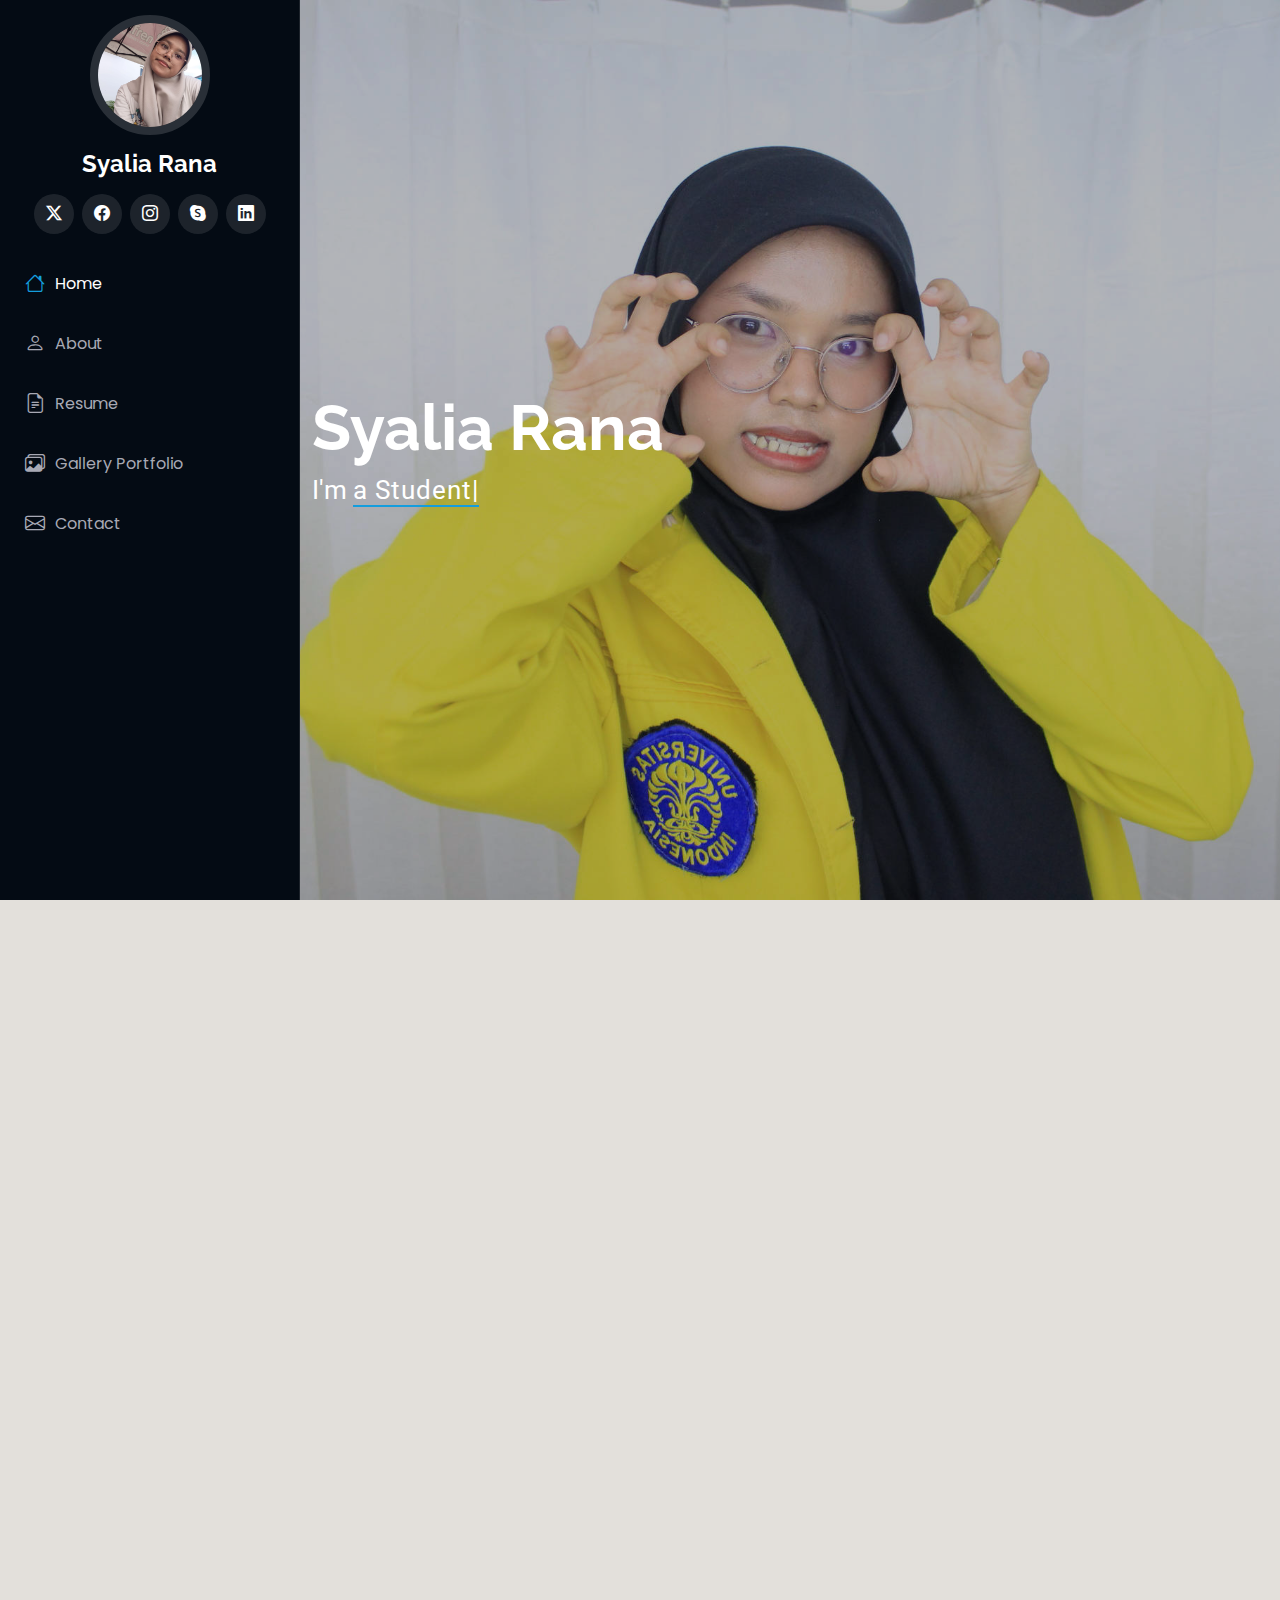
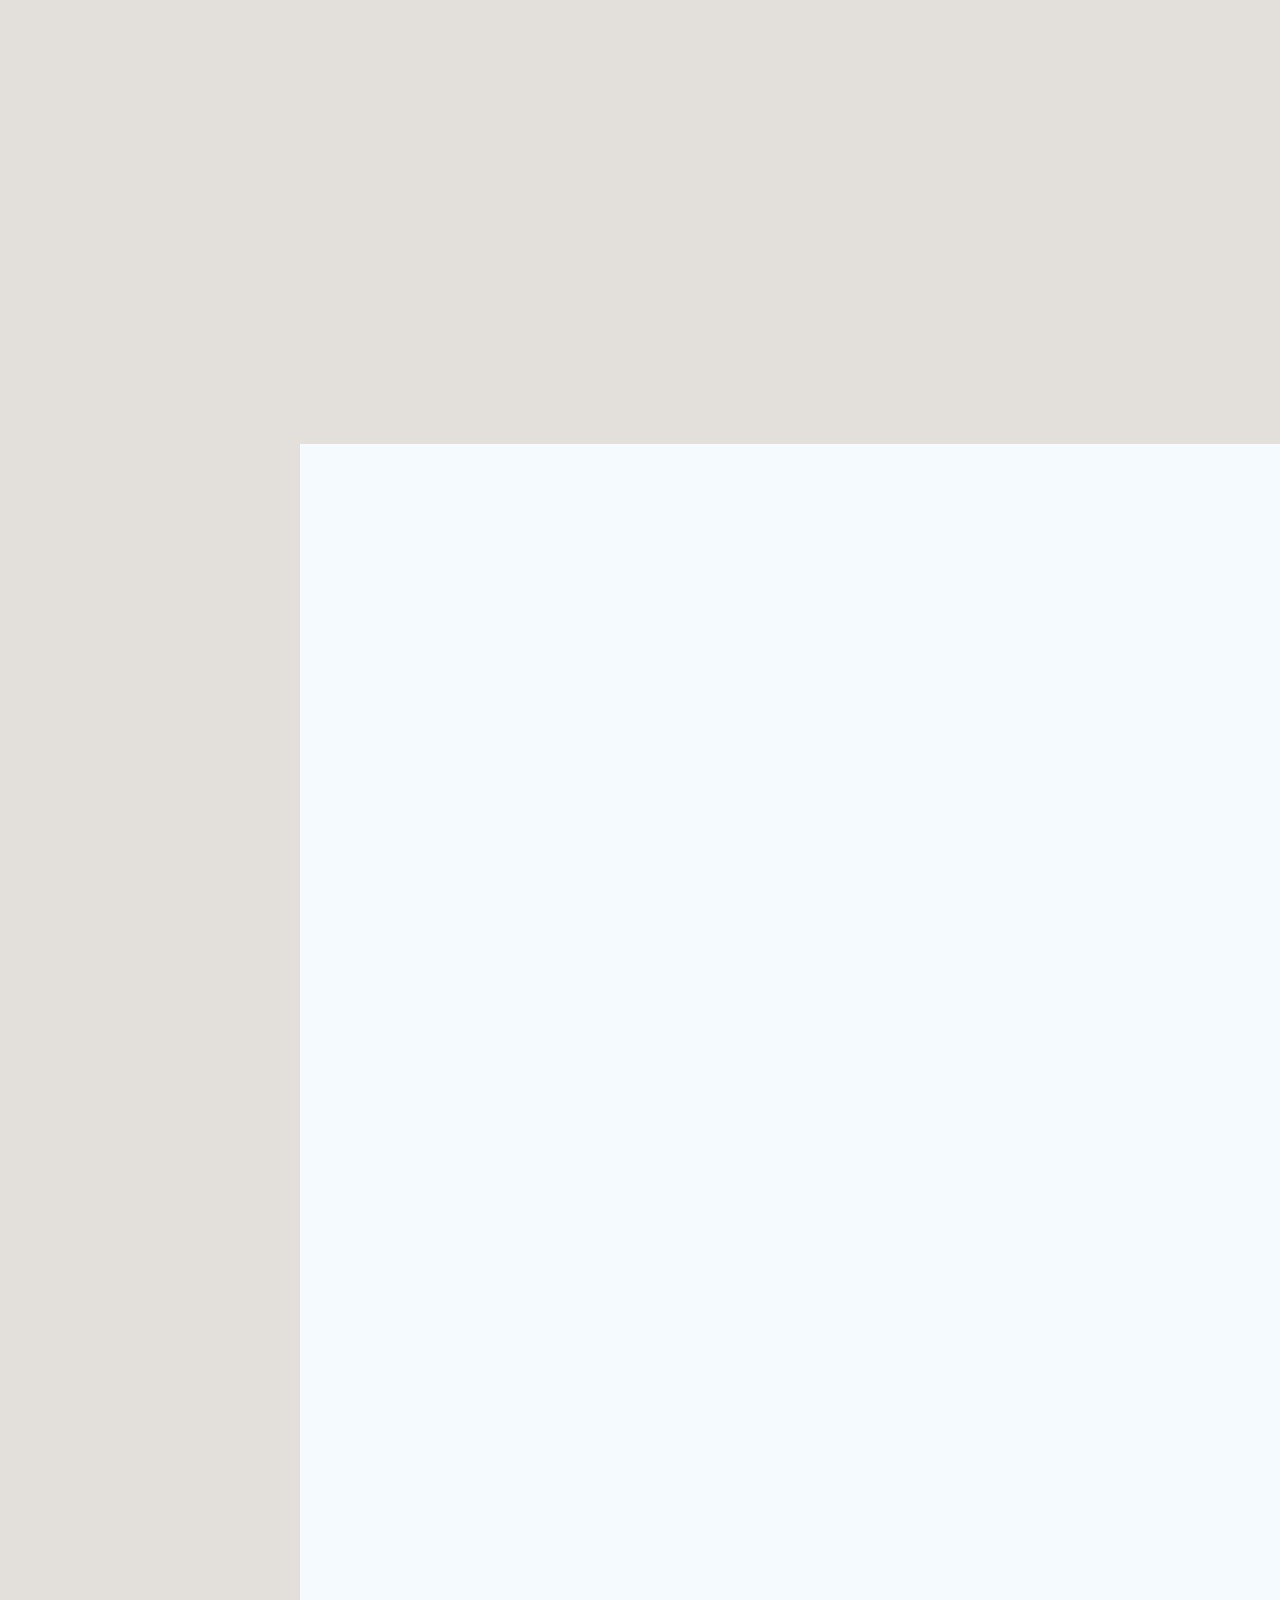
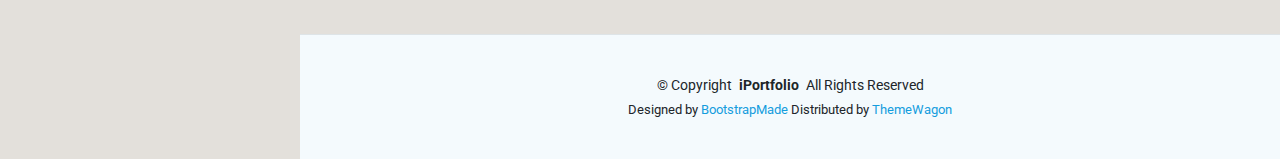
<file: index.html>
<!DOCTYPE html>
<html lang="en">

<head>
  <meta charset="utf-8">
  <meta content="width=device-width, initial-scale=1.0" name="viewport">
  <title>Syalia's Portfolio</title>
  <meta content="" name="description">
  <meta content="" name="keywords">

  <!-- Favicons -->
  <link href="assets/img/logo.png" rel="icon" type="image/png">
  <link href="assets/img/logobg.png" rel="apple-touch-icon" type="image/png">

  <!-- Fonts -->
  <link href="https://fonts.googleapis.com" rel="preconnect">
  <link href="https://fonts.gstatic.com" rel="preconnect" crossorigin>
  <link href="https://fonts.googleapis.com/css2?family=Roboto:ital,wght@0,100;0,300;0,400;0,500;0,700;0,900;1,100;1,300;1,400;1,500;1,700;1,900&family=Poppins:ital,wght@0,100;0,200;0,300;0,400;0,500;0,600;0,700;0,800;0,900;1,100;1,200;1,300;1,400;1,500;1,600;1,700;1,800;1,900&family=Raleway:ital,wght@0,100;0,200;0,300;0,400;0,500;0,600;0,700;0,800;0,900;1,100;1,200;1,300;1,400;1,500;1,600;1,700;1,800;1,900&display=swap" rel="stylesheet">

  <!-- Vendor CSS Files -->
  <link href="assets/vendor/bootstrap/css/bootstrap.min.css" rel="stylesheet">
  <link href="assets/vendor/bootstrap-icons/bootstrap-icons.css" rel="stylesheet">
  <link href="assets/vendor/aos/aos.css" rel="stylesheet">
  <link href="assets/vendor/glightbox/css/glightbox.min.css" rel="stylesheet">
  <link href="assets/vendor/swiper/swiper-bundle.min.css" rel="stylesheet">

  <!-- Main CSS File -->
  <link href="assets/css/main.css" rel="stylesheet">

  <!-- =======================================================
  * Template Name: iPortfolio
  * Template URL: https://bootstrapmade.com/iportfolio-bootstrap-portfolio-websites-template/
  * Updated: Jun 29 2024 with Bootstrap v5.3.3
  * Author: BootstrapMade.com
  * License: https://bootstrapmade.com/license/
  ======================================================== -->
</head>

<body class="index-page">

  <header id="header" class="header dark-background d-flex flex-column">
    <i class="header-toggle d-xl-none bi bi-list"></i>

    <div class="profile-img">
      <img src="assets/img/profile-img.jpg" alt="" class="img-fluid rounded-circle">
    </div>

    <a href="index.html" class="logo d-flex align-items-center justify-content-center">
      <!-- Uncomment the line below if you also wish to use an image logo -->
      <!-- <img src="assets/img/logo.png" alt=""> -->
      <h1 class="sitename">Syalia Rana</h1>
    </a>

    <div class="social-links text-center">
      <a href="#" class="twitter"><i class="bi bi-twitter-x"></i></a>
      <a href="#" class="facebook"><i class="bi bi-facebook"></i></a>
      <a href="#" class="instagram"><i class="bi bi-instagram"></i></a>
      <a href="#" class="google-plus"><i class="bi bi-skype"></i></a>
      <a href="#" class="linkedin"><i class="bi bi-linkedin"></i></a>
    </div>

    <nav id="navmenu" class="navmenu">
      <ul>
        <li><a href="#hero" class="active"><i class="bi bi-house navicon"></i>Home</a></li>
        <li><a href="#about"><i class="bi bi-person navicon"></i> About</a></li>
        <li><a href="#resume"><i class="bi bi-file-earmark-text navicon"></i> Resume</a></li>
        <li><a href="#portfolio"><i class="bi bi-images navicon"></i> Gallery Portfolio</a></li>
        <li><a href="#contact"><i class="bi bi-envelope navicon"></i> Contact</a></li>
      </ul>
    </nav>

  </header>

  <main class="main">

    <!-- Hero Section -->
    <section id="hero" class="hero section dark-background">

      <img src="assets/img/headerhome.jpg" alt="" data-aos="fade-in" class="">

      <div class="container" data-aos="fade-up" data-aos-delay="100">
        <h2>Syalia Rana</h2>
        <p>I'm <span class="typed" data-typed-items="a Student, Thinker, Explorer">a Student</span><span class="typed-cursor typed-cursor--blink" aria-hidden="true"></span><span class="typed-cursor typed-cursor--blink" aria-hidden="true"></span></p>
      </div>

    </section><!-- /Hero Section -->

    <!-- About Section -->
    <section id="about" class="about section">

      <!-- Section Title -->
      <div class="container section-title" data-aos="fade-up">
        <h2>About</h2>
        <p>Aku adalah seorang siswa yang senang mengeksplor berbagai hal baru, terutama dalam bidang sains dan pengetahuan. Aku sangat tertarik dan ingin mempelajari bagaimana suatu hal bekerja. Saat ini aku terus mengembangkan diri melalu pembelajaran mandiri dan pengalaman baru yang membantu memperluas wawasan.</p>
      </div><!-- End Section Title -->

      <div class="container" data-aos="fade-up" data-aos-delay="100">

        <div class="row gy-4 justify-content-center">
          <div class="col-lg-4">
            <img src="assets/img/profile-img.jpg" class="img-fluid" alt="">
          </div>
          <div class="col-lg-8 content">
            <h2>Student of SMAIT Al Haraki</h2>
            <p class="fst-italic py-3">
              Haloo! Kenalin nama aku Syalia Rana atau bisa dipanggil Syalia. Saat ini aku sedang menjalani kehidupan SMA ku di tingkat akhir, alias kelas 12 SMA. Aku memiliki minat yang tinggi terhadap sains dan berhitung.
            </p>
            <div class="row">
              <div class="col-lg-6">
                <ul>
                  <li><i class="bi bi-chevron-right"></i> <strong>Birthday:</strong> <span>9 December 2007</span></li>
                  <li><i class="bi bi-chevron-right"></i> <strong>Phone:</strong> <span>+62 818 0897 8772</span></li>
                  <li><i class="bi bi-chevron-right"></i> <strong>City:</strong> <span>Depok, Indonesia</span></li>
                </ul>
              </div>
              <div class="col-lg-6">
                <ul>
                  <li><i class="bi bi-chevron-right"></i> <strong>Age:</strong> <span>18</span></li>
                  <li><i class="bi bi-chevron-right"></i> <strong>Email:</strong> <span>syaliaranaizzati@gmail.com</span></li>
                </ul>
              </div>
            </div>
            <p class="py-3">
              Bagian ini menjadi gambaran singkat tentang diriku dan perjalanan yang sudah aku lewati. Masih banyak ruang untuk belajar dan bertumbuh, dan halaman ini menjadi salah satu cara untuk mendokumentasikan proses tersebut. 
            </p>
          </div>
        </div>

      </div>

    </section><!-- /About Section -->

    <!-- Stats Section -->
    <section id="stats" class="stats section">

      <div class="container" data-aos="fade-up" data-aos-delay="100">

        <div class="row gy-4">

          <div class="col-lg-3 col-md-6">
            <div class="stats-item">
              <i class="bi bi-emoji-smile"></i>
              <span data-purecounter-start="0" data-purecounter-end="30" data-purecounter-duration="1" class="purecounter"></span>
              <p><strong>Project Completed</strong> <span>Tugas dan proyek yang telah diselesaikan selama belajar</span></p>
            </div>
          </div><!-- End Stats Item -->

          <div class="col-lg-3 col-md-6">
            <div class="stats-item">
              <i class="bi bi-journal-richtext"></i>
              <span data-purecounter-start="0" data-purecounter-end="15" data-purecounter-duration="1" class="purecounter"></span>
              <p><strong>Skill Learned</strong> <span>Kemampuan yang DIpelajari dan kembangkan</span></p>
            </div>
          </div><!-- End Stats Item -->

          <div class="col-lg-3 col-md-6">
            <div class="stats-item">
              <i class="bi bi-headset"></i>
              <span data-purecounter-start="0" data-purecounter-end="1825" data-purecounter-duration="1" class="purecounter"></span>
              <p><strong>Self-Learning Hours</strong> <span>Waktu yang dihabiskan untuk belajar mandiri di luar sekolah</span></p>
            </div>
          </div><!-- End Stats Item -->

          <div class="col-lg-3 col-md-6">
            <div class="stats-item">
              <i class="bi bi-people"></i>
              <span data-purecounter-start="0" data-purecounter-end="10" data-purecounter-duration="1" class="purecounter"></span>
              <p><strong>Personal Achievements</strong> <span>Pencapaian pribadi sejauh ini</span></p>
            </div>
          </div><!-- End Stats Item -->

        </div>

      </div>

    </section><!-- /Stats Section -->

    <!-- Skills Section -->
    <section id="skills" class="skills section light-background">

      <!-- Section Title -->
      <div class="container section-title" data-aos="fade-up">
        <h2>Skills</h2>
        <p>Halaman ini merangkum keterampilan yang aku kuasai dan kemampuan yang terus aku kembangkan seiring berjalannya waktu.</p>
      </div><!-- End Section Title -->

      <div class="container" data-aos="fade-up" data-aos-delay="100">

        <div class="row skills-content skills-animation">

          <div class="col-lg-6">

            <div class="progress">
              <span class="skill"><span>Fast Learner</span> <i class="val">95%</i></span>
              <div class="progress-bar-wrap">
                <div class="progress-bar" role="progressbar" aria-valuenow="95" aria-valuemin="0" aria-valuemax="100"></div>
              </div>
            </div><!-- End Skills Item -->

            <div class="progress">
              <span class="skill"><span>adaptability</span> <i class="val">85%</i></span>
              <div class="progress-bar-wrap">
                <div class="progress-bar" role="progressbar" aria-valuenow="85" aria-valuemin="0" aria-valuemax="100"></div>
              </div>
            </div><!-- End Skills Item -->

            <div class="progress">
              <span class="skill"><span>Teamwork</span> <i class="val">90%</i></span>
              <div class="progress-bar-wrap">
                <div class="progress-bar" role="progressbar" aria-valuenow="90" aria-valuemin="0" aria-valuemax="100"></div>
              </div>
            </div><!-- End Skills Item -->

          </div>

          <div class="col-lg-6">

            <div class="progress">
              <span class="skill"><span>Basic Research</span> <i class="val">70%</i></span>
              <div class="progress-bar-wrap">
                <div class="progress-bar" role="progressbar" aria-valuenow="70" aria-valuemin="0" aria-valuemax="100"></div>
              </div>
            </div><!-- End Skills Item -->

            <div class="progress">
              <span class="skill"><span>Canva</span> <i class="val">95%</i></span>
              <div class="progress-bar-wrap">
                <div class="progress-bar" role="progressbar" aria-valuenow="95" aria-valuemin="0" aria-valuemax="100"></div>
              </div>
            </div><!-- End Skills Item -->

            <div class="progress">
              <span class="skill"><span>HTML (Basic)</span> <i class="val">60%</i></span>
              <div class="progress-bar-wrap">
                <div class="progress-bar" role="progressbar" aria-valuenow="60" aria-valuemin="0" aria-valuemax="100"></div>
              </div>
            </div><!-- End Skills Item -->

          </div>

        </div>

      </div>

    </section><!-- /Skills Section -->

    <!-- Resume Section -->
    <section id="resume" class="resume section">
      <!-- Section Title -->
      <div class="container section-title" data-aos="fade-up">
        <h2>Resume</h2>
        <p>Halaman ini berisi rangkuman perjalanan akademik, pengalaman, dan kegiatan yang telah aku jalani sejauh ini. Sebagai pelajar, aku masih berada dalam proses berkembang sehingga resume ini menggambarkan kemampuan dan langkah-langkah awal yang sedang aku bangun. Di dalamnya terdapat informasi mengenai pendidikan yang telah aku tempuh dan berbagai kegiatan yang membangun keterampilanku, dan hal ini aku terus aku kembangkan dari waktu ke waktu.</p>
      </div><!-- End Section Title -->

      <div class="container">

        <div class="row">

          <div class="col-lg-6" data-aos="fade-up" data-aos-delay="100">
            <h3 class="resume-title">Sumary</h3>

            <div class="resume-item pb-0">
              <h4>Syalia Rana</h4>
              <p><em>Seorang pelajar yang suka mempelajari berbagai hal baru, berkembang secara konsisten, dan terbiasa belajar secara mandiri. Fokusku saat ini adalah mengembangkan kemampuan dan keterampilan, membangun pengalaman, dan terus memperluas wawasan melalui berbagai kegiatan.</em></p>
              <ul>
                <li>+62 818 0897 8772</li>
                <li>syaliaranaizzati@gmail.com</li>
              </ul>
            </div><!-- Edn Resume Item -->

            <h3 class="resume-title">Education</h3>
            <div class="resume-item">
              <h4>Senior High School</h4>
              <h5>2023 - Now</h5>
              <p><em>SMAIT Al Haraki, Depok, Indonesia</em></p>
              <p>Di Sekolah Menengah Atas (SMA), aku mengambil jurusan/paket IPA yang mencangkup pelaran Fisika, Kimia, Biologi, Matematika Lanjut, dann Informatika. Memiliki nilai rata-rata 90</p>
            </div><!-- Edn Resume Item -->

            <div class="resume-item">
              <h4>Junior High School</h4>
              <h5>2020 - 2023</h5>
              <p><em>SMPIF Al Fikri</em></p>
              <p>Di Sekolah Menengah Pertama (SMP), aku aktif dalam berbagai aktivitas yang diadakan oleh sekolah. Seperti pentas seni, kemah pramuka, dan banyak hal lainnya.</p>
            </div><!-- Edn Resume Item -->

          </div>

          <div class="col-lg-6" data-aos="fade-up" data-aos-delay="200">
            <h3 class="resume-title">Professional Experience</h3>
            <div class="resume-item">
              <h4>Member - Ekskul Tari</h4>
              <h5>2024 - 2025</h5>
              <p><em>SMAIT Al Harak, Depok</em></p>
              <ul>
                <li>Di kelas 11 lalu, aktif mengikuti ekskul tari yang ada di sekolah.</li>
                <li>Dari ekskul ini, aku sudah mengikuti berbagai acara yang diadakan oleh sekolah maupun di luar sekolah.</li>
                <li>Dengan mengikuti ekskul tari, aku belajar dan mendapatkan pengalaman dalam disiplin, koordinasi, dan mengembangkan keterampilan seni.</li>
                <li>Pengalaman tersebut yang membuatku meningkat perasaan percaya diri dan ketekunan dalam mempelajari hal baru.</li>
              </ul>
            </div><!-- Edn Resume Item -->

            <div class="resume-item">
              <h4>Project Leader - Lomba Mewarnai Haraki Cup</h4>
              <h5>2024 - 2025</h5>
              <p><em>SMAIT Al Haraki, Depok</em></p>
              <ul>
                <li>Mengelola dan menjadi penanggung jawab penuh untuk lomba mewarnai tingkat TK dan SD level 1</li>
                <li>Menyusun kebutuhan lomba, termasuk perlengkapan dan layout ruangan</li>
                <li>Mengasah keterampilan komunikasi lewat koordinasi langsung dengan orang tua peserta</li>
              </ul>
            </div><!-- Edn Resume Item -->

          </div>

        </div>

      </div>

    </section><!-- /Resume Section -->

    <!-- Portfolio Section -->
    <section id="portfolio" class="portfolio section light-background">

      <!-- Section Title -->
      <div class="container section-title" data-aos="fade-up">
        <h2>Gallery</h2>
        <p>Halaman ini berisi galeri kegiatan yang pernah aku ikuti selama masa sekolah (terutama di SMA). Setiap foto dan dokumentasi menggambarkan pengalaman, peran, serta keterlibatanku dalam berbagai acara. Melalui galeri ini, aku ingin menunjukakan perjalanan saya dalam belajar, berkontribusi, dan berkembang dalam berbagai kesempatan.</p>
      </div><!-- End Section Title -->

      <div class="container">

        <div class="isotope-layout" data-default-filter="*" data-layout="masonry" data-sort="original-order">

          <ul class="portfolio-filters isotope-filters" data-aos="fade-up" data-aos-delay="100">
            <li data-filter="*" class="filter-active">All</li>
            <li data-filter=".filter-event">Event</li>
            <li data-filter=".filter-dance">Dance</li>
            <li data-filter=".filter-schoolproject">School Project</li>
            <li data-filter=".filter-life">Life</li>
          </ul><!-- End Portfolio Filters -->

          <div class="row gy-4 isotope-container" data-aos="fade-up" data-aos-delay="200">

            <div class="col-lg-4 col-md-6 portfolio-item isotope-item filter-event">
              <div class="portfolio-content h-100">
                <img src="assets/img/testimonials/event1.jpg" class="img-fluid" alt="">
                <div class="portfolio-info">
                  <h4>Event 1</h4>
                  <p>Masa Pengenalan Budaya Sekolah (MPBS) 25/26</p>
                  <a href="assets/img/testimonials/event1.jpg" title="Event 1" data-gallery="portfolio-gallery-event" class="glightbox preview-link"><i class="bi bi-zoom-in"></i></a>
                  <a href="portfolio-details.html" title="More Details" class="details-link"><i class="bi bi-link-45deg"></i></a>
                </div>
              </div>
            </div><!-- End Portfolio Item -->

            <div class="col-lg-4 col-md-6 portfolio-item isotope-item filter-dance">
              <div class="portfolio-content h-100">
                <img src="assets/img/testimonials/dance1.11.jpg" class="img-fluid" alt="">
                <div class="portfolio-info">
                  <h4>Dance 1</h4>
                  <p>3rd Indonesia International Culture Festival</p>
                  <a href="assets/img/testimonials/dance1.11.jpg" title="Dance 1" data-gallery="portfolio-gallery-dance" class="glightbox preview-link"><i class="bi bi-zoom-in"></i></a>
                  <a href="portfolio-details1.html" title="More Details" class="details-link"><i class="bi bi-link-45deg"></i></a>
                </div>
              </div>
            </div><!-- End Portfolio Item -->

            <div class="col-lg-4 col-md-6 portfolio-item isotope-item filter-schoolproject">
              <div class="portfolio-content h-100">
                <img src="assets/img/testimonials/schoolproject1.1.jpg" class="img-fluid" alt="">
                <div class="portfolio-info">
                  <h4>School Project 1</h4>
                  <p>P5, Research pengaruh jenis gula terhadap gula darah</p>
                  <a href="assets/img/testimonials/schoolproject1.1.jpg" title="School Project 1" data-gallery="portfolio-gallery-schoolproject" class="glightbox preview-link"><i class="bi bi-zoom-in"></i></a>
                  <a href="portfolio-details2.html" title="More Details" class="details-link"><i class="bi bi-link-45deg"></i></a>
                </div>
              </div>
            </div><!-- End Portfolio Item -->

            <div class="col-lg-4 col-md-6 portfolio-item isotope-item filter-life">
              <div class="portfolio-content h-100">
                <img src="assets/img/testimonials/life1.1.jpg" class="img-fluid" alt="">
                <div class="portfolio-info">
                  <h4>Life 1</h4>
                  <p>Al Haraki Edufair</p>
                  <a href="assets/img/testimonials/life1.1.jpg" title="Life 1" data-gallery="portfolio-gallery-life" class="glightbox preview-link"><i class="bi bi-zoom-in"></i></a>
                  <a href="portfolio-details3.html" title="More Details" class="details-link"><i class="bi bi-link-45deg"></i></a>
                </div>
              </div>
            </div><!-- End Portfolio Item -->

            <div class="col-lg-4 col-md-6 portfolio-item isotope-item filter-event">
              <div class="portfolio-content h-100">
                <img src="assets/img/testimonials/event2.jpg" class="img-fluid" alt="">
                <div class="portfolio-info">
                  <h4>Event 2</h4>
                  <p>Haraki Cup 2025</p>
                  <a href="assets/img/testimonials/event2.jpg" title="Event 2" data-gallery="portfolio-gallery-event" class="glightbox preview-link"><i class="bi bi-zoom-in"></i></a>
                  <a href="portfolio-details4.html" title="More Details" class="details-link"><i class="bi bi-link-45deg"></i></a>
                </div>
              </div>
            </div><!-- End Portfolio Item -->

            <div class="col-lg-4 col-md-6 portfolio-item isotope-item filter-dance">
              <div class="portfolio-content h-100">
                <img src="assets/img/testimonials/dance2.1.jpg" class="img-fluid" alt="">
                <div class="portfolio-info">
                  <h4>Dance 2</h4>
                  <p>Haraki Open day 2024</p>
                  <a href="assets/img/testimonials/dance2.1.jpg" title="Product 2" data-gallery="portfolio-gallery-dance" class="glightbox preview-link"><i class="bi bi-zoom-in"></i></a>
                  <a href="portfolio-details5.html" title="More Details" class="details-link"><i class="bi bi-link-45deg"></i></a>
                </div>
              </div>
            </div><!-- End Portfolio Item -->

            <div class="col-lg-4 col-md-6 portfolio-item isotope-item filter-schoolproject">
              <div class="portfolio-content h-100">
                <img src="assets/img/testimonials/schoolproject2.jpg" class="img-fluid" alt="">
                <div class="portfolio-info">
                  <h4>School Project 2</h4>
                  <p>Praktikum Kimia, Sifat Koligatif Larutan</p>
                  <a href="assets/img/testimonials/schoolproject2.jpg" title="School Project 2" data-gallery="portfolio-gallery-schoolproject" class="glightbox preview-link"><i class="bi bi-zoom-in"></i></a>
                  <a href="portfolio-details6.html" title="More Details" class="details-link"><i class="bi bi-link-45deg"></i></a>
                </div>
              </div>
            </div><!-- End Portfolio Item -->

            <div class="col-lg-4 col-md-6 portfolio-item isotope-item filter-life">
              <div class="portfolio-content h-100">
                <img src="assets/img/testimonials/life22.1.jpg" class="img-fluid" alt="">
                <div class="portfolio-info">
                  <h4>Life 2</h4>
                  <p>Haraki Lari Merdeka 2025</p>
                  <a href="assets/img/testimonials/life22.1.jpg" title="Life 2" data-gallery="portfolio-gallery-life" class="glightbox preview-link"><i class="bi bi-zoom-in"></i></a>
                  <a href="portfolio-details7.html" title="More Details" class="details-link"><i class="bi bi-link-45deg"></i></a>
                </div>
              </div>
            </div><!-- End Portfolio Item -->

            <div class="col-lg-4 col-md-6 portfolio-item isotope-item filter-event">
              <div class="portfolio-content h-100">
                <img src="assets/img/testimonials/event3.jpg" class="img-fluid" alt="">
                <div class="portfolio-info">
                  <h4>Event 3</h4>
                  <p>Vote day 2025/2026</p>
                  <a href="assets/img/testimonials/event3.jpg" title="Event 3" data-gallery="portfolio-gallery-event" class="glightbox preview-link"><i class="bi bi-zoom-in"></i></a>
                  <a href="portfolio-details8.html" title="More Details" class="details-link"><i class="bi bi-link-45deg"></i></a>
                </div>
              </div>
            </div><!-- End Portfolio Item -->

            <div class="col-lg-4 col-md-6 portfolio-item isotope-item filter-dance">
              <div class="portfolio-content h-100">
                <img src="assets/img/testimonials/dance3.jpg" class="img-fluid" alt="">
                <div class="portfolio-info">
                  <h4>Dance 3</h4>
                  <p>Salvatore Celebration</p>
                  <a href="assets/img/testimonials/dance3.jpg" title="Dance 3" data-gallery="portfolio-gallery-dance" class="glightbox preview-link"><i class="bi bi-zoom-in"></i></a>
                  <a href="portfolio-details9.html" title="More Details" class="details-link"><i class="bi bi-link-45deg"></i></a>
                </div>
              </div>
            </div><!-- End Portfolio Item -->

            <div class="col-lg-4 col-md-6 portfolio-item isotope-item filter-schoolproject">
              <div class="portfolio-content h-100">
                <img src="assets/img/testimonials/schoolproject3.jpg" class="img-fluid" alt="">
                <div class="portfolio-info">
                  <h4>School Project 3</h4>
                  <p>Stand Exhibition day 2025</p>
                  <a href="assets/img/testimonials/schoolproject3.jpg" title="School Project 3" data-gallery="portfolio-gallery-schoolproject" class="glightbox preview-link"><i class="bi bi-zoom-in"></i></a>
                  <a href="portfolio-details10.html" title="More Details" class="details-link"><i class="bi bi-link-45deg"></i></a>
                </div>
              </div>
            </div><!-- End Portfolio Item -->

            <div class="col-lg-4 col-md-6 portfolio-item isotope-item filter-life">
              <div class="portfolio-content h-100">
                <img src="assets/img/testimonials/life3.1.jpg" class="img-fluid" alt="">
                <div class="portfolio-info">
                  <h4>Life 3</h4>
                  <p>College Visit to ITB my love</p>
                  <a href="assets/img/testimonials/life3.1.jpg" title="Life 3" data-gallery="portfolio-gallery-life" class="glightbox preview-link"><i class="bi bi-zoom-in"></i></a>
                  <a href="portfolio-details11.html" title="More Details" class="details-link"><i class="bi bi-link-45deg"></i></a>
                </div>
              </div>
            </div><!-- End Portfolio Item -->

          </div><!-- End Portfolio Container -->

        </div>

      </div>

    </section><!-- /Portfolio Section -->

    <!-- Contact Section -->
    <section id="contact" class="contact section">

      <!-- Section Title -->
      <div class="container section-title" data-aos="fade-up">
        <h2>Contact</h2>
        <p>Jika ingin terhubung atau memiliki pertanyaan terkait portofolio ini, silahkan hubungi melalui kontak dibawah ini. Saya sangat terbuka untuk diskusi, kolaborasi, maupun kesempatan baru.</p>
      </div><!-- End Section Title -->

      <div class="container" data-aos="fade-up" data-aos-delay="100">

        <div class="row gy-4">

          <div class="col-lg-5">

            <div class="info-wrap">
              <div class="info-item d-flex" data-aos="fade-up" data-aos-delay="200">
                <i class="bi bi-geo-alt flex-shrink-0"></i>
                <div>
                  <h3>Address</h3>
                  <p>Pesona Khayangan Juanda Blok BD no.15, Depok, Indonesia</p>
                </div>
              </div><!-- End Info Item -->

              <div class="info-item d-flex" data-aos="fade-up" data-aos-delay="300">
                <i class="bi bi-telephone flex-shrink-0"></i>
                <div>
                  <h3>Call Me</h3>
                  <p>+62 818 0897 8772</p>
                </div>
              </div><!-- End Info Item -->

              <div class="info-item d-flex" data-aos="fade-up" data-aos-delay="400">
                <i class="bi bi-envelope flex-shrink-0"></i>
                <div>
                  <h3>Email Me</h3>
                  <p>syaliaranaizzati@gmail.com</p>
                </div>
              </div><!-- End Info Item -->

              <iframe src="https://www.google.com/maps/embed?pb=!1m14!1m12!1m3!1d7788.061764973539!2d106.83933825224354!3d-6.378904186906113!2m3!1f0!2f0!3f0!3m2!1i1024!2i768!4f13.1!5e0!3m2!1sen!2sid!4v1765137759339!5m2!1sen!2sid" width="600" height="450" style="border:0;" allowfullscreen="" loading="lazy" referrerpolicy="no-referrer-when-downgrade"></iframe>" width="600" height="450" style="border:0;" allowfullscreen="" loading="lazy" referrerpolicy="no-referrer-when-downgrade"></iframe>" frameborder="0" style="border:0; width: 100%; height: 270px;" allowfullscreen="" loading="lazy" referrerpolicy="no-referrer-when-downgrade"></iframe>
            </div>
          </div>

          <div class="col-lg-7">
            <form action="forms/contact.php" method="post" class="php-email-form" data-aos="fade-up" data-aos-delay="200">
              <div class="row gy-4">

                <div class="col-md-6">
                  <label for="name-field" class="pb-2">Your Name</label>
                  <input type="text" name="name" id="name-field" class="form-control" required="">
                </div>

                <div class="col-md-6">
                  <label for="email-field" class="pb-2">Your Email</label>
                  <input type="email" class="form-control" name="email" id="email-field" required="">
                </div>

                <div class="col-md-12">
                  <label for="subject-field" class="pb-2">Subject</label>
                  <input type="text" class="form-control" name="subject" id="subject-field" required="">
                </div>

                <div class="col-md-12">
                  <label for="message-field" class="pb-2">Message</label>
                  <textarea class="form-control" name="message" rows="10" id="message-field" required=""></textarea>
                </div>

                <div class="col-md-12 text-center">
                  <div class="loading">Loading</div>
                  <div class="error-message"></div>
                  <div class="sent-message">Your message has been sent. Thank you!</div>

                  <button type="submit">Send Message</button>
                </div>

              </div>
            </form>
          </div><!-- End Contact Form -->

        </div>

      </div>

    </section><!-- /Contact Section -->

  </main>

  <footer id="footer" class="footer position-relative light-background">

    <div class="container">
      <div class="copyright text-center ">
        <p>© <span>Copyright</span> <strong class="px-1 sitename">iPortfolio</strong> <span>All Rights Reserved</span></p>
      </div>
      <div class="credits">
        <!-- All the links in the footer should remain intact. -->
        <!-- You can delete the links only if you've purchased the pro version. -->
        <!-- Licensing information: https://bootstrapmade.com/license/ -->
        <!-- Purchase the pro version with working PHP/AJAX contact form: [buy-url] -->
        Designed by <a href="https://bootstrapmade.com/">BootstrapMade</a> Distributed by <a href="https://themewagon.com">ThemeWagon</a>
      </div>
    </div>

  </footer>

  <!-- Scroll Top -->
  <a href="#" id="scroll-top" class="scroll-top d-flex align-items-center justify-content-center"><i class="bi bi-arrow-up-short"></i></a>

  <!-- Preloader -->
  <div id="preloader"></div>

  <!-- Vendor JS Files -->
  <script src="assets/vendor/bootstrap/js/bootstrap.bundle.min.js"></script>
  <script src="assets/vendor/php-email-form/validate.js"></script>
  <script src="assets/vendor/aos/aos.js"></script>
  <script src="assets/vendor/typed.js/typed.umd.js"></script>
  <script src="assets/vendor/purecounter/purecounter_vanilla.js"></script>
  <script src="assets/vendor/waypoints/noframework.waypoints.js"></script>
  <script src="assets/vendor/glightbox/js/glightbox.min.js"></script>
  <script src="assets/vendor/imagesloaded/imagesloaded.pkgd.min.js"></script>
  <script src="assets/vendor/isotope-layout/isotope.pkgd.min.js"></script>
  <script src="assets/vendor/swiper/swiper-bundle.min.js"></script>

  <!-- Main JS File -->
  <script src="assets/js/main.js"></script>

</body>

</html>
</file>
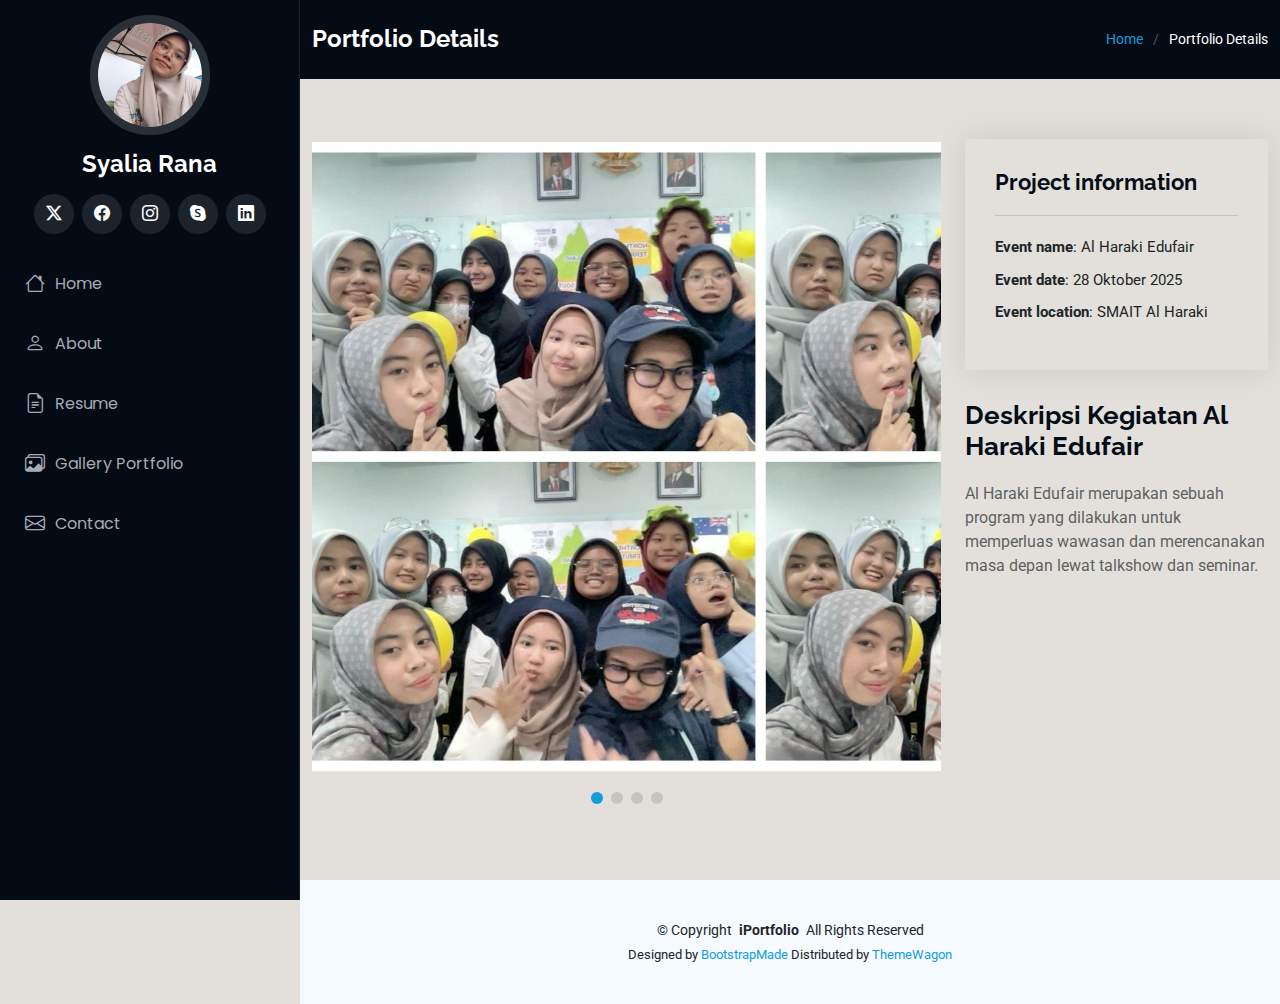
<file: portfolio-details3.html>
<!DOCTYPE html>
<html lang="en">

<head>
  <meta charset="utf-8">
  <meta content="width=device-width, initial-scale=1.0" name="viewport">
  <title>Portfolio Details - iPortfolio Bootstrap Template</title>
  <meta content="" name="description">
  <meta content="" name="keywords">

  <!-- Favicons -->
  <link href="assets/img/logo.png" rel="icon" type="image/png">
  <link href="assets/img/logobg.png" rel="apple-touch-icon" type="image/png">

  <!-- Fonts -->
  <link href="https://fonts.googleapis.com" rel="preconnect">
  <link href="https://fonts.gstatic.com" rel="preconnect" crossorigin>
  <link href="https://fonts.googleapis.com/css2?family=Roboto:ital,wght@0,100;0,300;0,400;0,500;0,700;0,900;1,100;1,300;1,400;1,500;1,700;1,900&family=Poppins:ital,wght@0,100;0,200;0,300;0,400;0,500;0,600;0,700;0,800;0,900;1,100;1,200;1,300;1,400;1,500;1,600;1,700;1,800;1,900&family=Raleway:ital,wght@0,100;0,200;0,300;0,400;0,500;0,600;0,700;0,800;0,900;1,100;1,200;1,300;1,400;1,500;1,600;1,700;1,800;1,900&display=swap" rel="stylesheet">

  <!-- Vendor CSS Files -->
  <link href="assets/vendor/bootstrap/css/bootstrap.min.css" rel="stylesheet">
  <link href="assets/vendor/bootstrap-icons/bootstrap-icons.css" rel="stylesheet">
  <link href="assets/vendor/aos/aos.css" rel="stylesheet">
  <link href="assets/vendor/glightbox/css/glightbox.min.css" rel="stylesheet">
  <link href="assets/vendor/swiper/swiper-bundle.min.css" rel="stylesheet">

  <!-- Main CSS File -->
  <link href="assets/css/main.css" rel="stylesheet">

  <!-- =======================================================
  * Template Name: iPortfolio
  * Template URL: https://bootstrapmade.com/iportfolio-bootstrap-portfolio-websites-template/
  * Updated: Jun 29 2024 with Bootstrap v5.3.3
  * Author: BootstrapMade.com
  * License: https://bootstrapmade.com/license/
  ======================================================== -->
</head>

<body class="portfolio-details-page">

  <header id="header" class="header dark-background d-flex flex-column">
    <i class="header-toggle d-xl-none bi bi-list"></i>

    <div class="profile-img">
      <img src="assets/img/profile-img.jpg" alt="" class="img-fluid rounded-circle">
    </div>

    <a href="index.html" class="logo d-flex align-items-center justify-content-center">
      <!-- Uncomment the line below if you also wish to use an image logo -->
      <!-- <img src="assets/img/logo.png" alt=""> -->
      <h1 class="sitename">Syalia Rana</h1>
    </a>

    <div class="social-links text-center">
      <a href="#" class="twitter"><i class="bi bi-twitter-x"></i></a>
      <a href="#" class="facebook"><i class="bi bi-facebook"></i></a>
      <a href="#" class="instagram"><i class="bi bi-instagram"></i></a>
      <a href="#" class="google-plus"><i class="bi bi-skype"></i></a>
      <a href="#" class="linkedin"><i class="bi bi-linkedin"></i></a>
    </div>

    <nav id="navmenu" class="navmenu">
      <ul>
        <li><a href="#hero"><i class="bi bi-house navicon"></i>Home</a></li>
        <li><a href="#about"><i class="bi bi-person navicon"></i> About</a></li>
        <li><a href="#resume"><i class="bi bi-file-earmark-text navicon"></i> Resume</a></li>
        <li><a href="#portfolio"><i class="bi bi-images navicon"></i> Gallery Portfolio</a></li>
        <li><a href="#contact"><i class="bi bi-envelope navicon"></i> Contact</a></li>
      </ul>
    </nav>

  </header>

  <main class="main">

    <!-- Page Title -->
    <div class="page-title dark-background">
      <div class="container d-lg-flex justify-content-between align-items-center">
        <h1 class="mb-2 mb-lg-0">Portfolio Details</h1>
        <nav class="breadcrumbs">
          <ol>
            <li><a href="index.html">Home</a></li>
            <li class="current">Portfolio Details</li>
          </ol>
        </nav>
      </div>
    </div><!-- End Page Title -->

    <!-- Portfolio Details Section -->
    <section id="portfolio-details" class="portfolio-details section">

      <div class="container" data-aos="fade-up" data-aos-delay="100">

        <div class="row gy-4">

          <div class="col-lg-8">
            <div class="portfolio-details-slider swiper init-swiper">

              <script type="application/json" class="swiper-config">
                {
                  "loop": true,
                  "speed": 600,
                  "autoplay": {
                    "delay": 5000
                  },
                  "slidesPerView": "auto",
                  "pagination": {
                    "el": ".swiper-pagination",
                    "type": "bullets",
                    "clickable": true
                  }
                }
              </script>

              <div class="swiper-wrapper align-items-center">

                <div class="swiper-slide">
                  <img src="assets/img/testimonials/life1.1.jpg" alt="">
                </div>

                <div class="swiper-slide">
                  <img src="assets/img/testimonials/life1.2.jpg" alt="">
                </div>

                <div class="swiper-slide">
                  <img src="assets/img/testimonials/life1.3.jpg" alt="">
                </div>

                <div class="swiper-slide">
                  <img src="assets/img/testimonials/life1.4.jpg" alt="">
                </div>

              </div>
              <div class="swiper-pagination"></div>
            </div>
          </div>

          <div class="col-lg-4">
            <div class="portfolio-info" data-aos="fade-up" data-aos-delay="200">
              <h3>Project information</h3>
              <ul>
                <li><strong>Event name</strong>: Al Haraki Edufair</li>
                <li><strong>Event date</strong>: 28 Oktober 2025</li>
                <li><strong>Event location</strong>: SMAIT Al Haraki</li>
              </ul>
            </div>
            <div class="portfolio-description" data-aos="fade-up" data-aos-delay="300">
              <h2>Deskripsi Kegiatan Al Haraki Edufair</h2>
              <p>
                Al Haraki Edufair merupakan sebuah program yang dilakukan untuk memperluas wawasan dan merencanakan masa depan lewat talkshow dan seminar.
              </p>
            </div>
          </div>

        </div>

      </div>

    </section><!-- /Portfolio Details Section -->

  </main>

  <footer id="footer" class="footer position-relative light-background">

    <div class="container">
      <div class="copyright text-center ">
        <p>© <span>Copyright</span> <strong class="px-1 sitename">iPortfolio</strong> <span>All Rights Reserved</span></p>
      </div>
      <div class="credits">
        <!-- All the links in the footer should remain intact. -->
        <!-- You can delete the links only if you've purchased the pro version. -->
        <!-- Licensing information: https://bootstrapmade.com/license/ -->
        <!-- Purchase the pro version with working PHP/AJAX contact form: [buy-url] -->
        Designed by <a href="https://bootstrapmade.com/">BootstrapMade</a> Distributed by <a href="https://themewagon.com">ThemeWagon</a>
      </div>
    </div>

  </footer>

  <!-- Scroll Top -->
  <a href="#" id="scroll-top" class="scroll-top d-flex align-items-center justify-content-center"><i class="bi bi-arrow-up-short"></i></a>

  <!-- Preloader -->
  <div id="preloader"></div>

  <!-- Vendor JS Files -->
  <script src="assets/vendor/bootstrap/js/bootstrap.bundle.min.js"></script>
  <script src="assets/vendor/php-email-form/validate.js"></script>
  <script src="assets/vendor/aos/aos.js"></script>
  <script src="assets/vendor/typed.js/typed.umd.js"></script>
  <script src="assets/vendor/purecounter/purecounter_vanilla.js"></script>
  <script src="assets/vendor/waypoints/noframework.waypoints.js"></script>
  <script src="assets/vendor/glightbox/js/glightbox.min.js"></script>
  <script src="assets/vendor/imagesloaded/imagesloaded.pkgd.min.js"></script>
  <script src="assets/vendor/isotope-layout/isotope.pkgd.min.js"></script>
  <script src="assets/vendor/swiper/swiper-bundle.min.js"></script>

  <!-- Main JS File -->
  <script src="assets/js/main.js"></script>

</body>


</html>
</file>
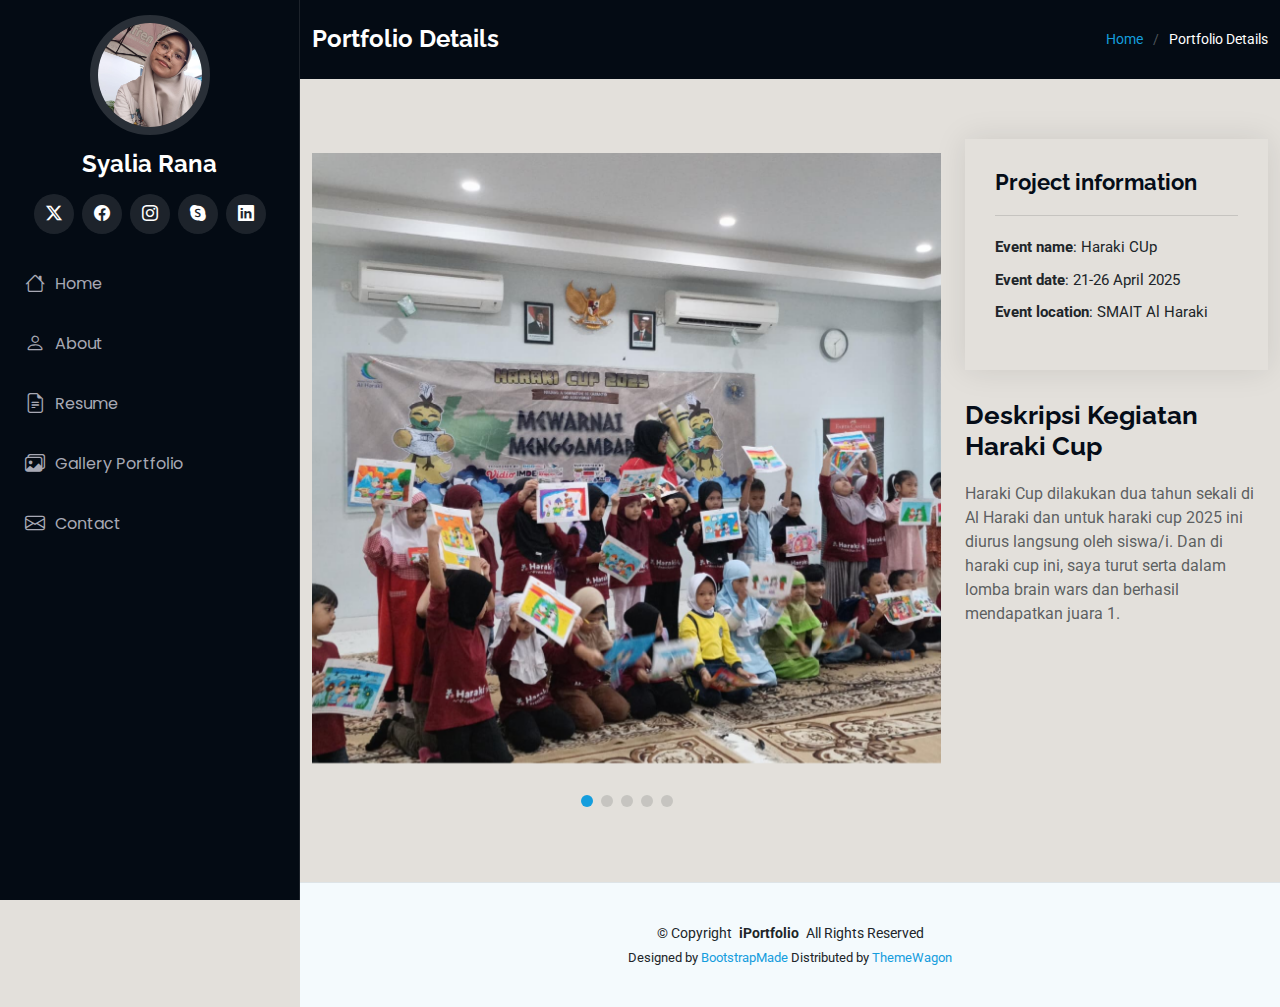
<file: portfolio-details4.html>
<!DOCTYPE html>
<html lang="en">

<head>
  <meta charset="utf-8">
  <meta content="width=device-width, initial-scale=1.0" name="viewport">
  <title>Portfolio Details - iPortfolio Bootstrap Template</title>
  <meta content="" name="description">
  <meta content="" name="keywords">

  <!-- Favicons -->
  <link href="assets/img/logo.png" rel="icon" type="image/png">
  <link href="assets/img/logobg.png" rel="apple-touch-icon" type="image/png">

  <!-- Fonts -->
  <link href="https://fonts.googleapis.com" rel="preconnect">
  <link href="https://fonts.gstatic.com" rel="preconnect" crossorigin>
  <link href="https://fonts.googleapis.com/css2?family=Roboto:ital,wght@0,100;0,300;0,400;0,500;0,700;0,900;1,100;1,300;1,400;1,500;1,700;1,900&family=Poppins:ital,wght@0,100;0,200;0,300;0,400;0,500;0,600;0,700;0,800;0,900;1,100;1,200;1,300;1,400;1,500;1,600;1,700;1,800;1,900&family=Raleway:ital,wght@0,100;0,200;0,300;0,400;0,500;0,600;0,700;0,800;0,900;1,100;1,200;1,300;1,400;1,500;1,600;1,700;1,800;1,900&display=swap" rel="stylesheet">

  <!-- Vendor CSS Files -->
  <link href="assets/vendor/bootstrap/css/bootstrap.min.css" rel="stylesheet">
  <link href="assets/vendor/bootstrap-icons/bootstrap-icons.css" rel="stylesheet">
  <link href="assets/vendor/aos/aos.css" rel="stylesheet">
  <link href="assets/vendor/glightbox/css/glightbox.min.css" rel="stylesheet">
  <link href="assets/vendor/swiper/swiper-bundle.min.css" rel="stylesheet">

  <!-- Main CSS File -->
  <link href="assets/css/main.css" rel="stylesheet">

  <!-- =======================================================
  * Template Name: iPortfolio
  * Template URL: https://bootstrapmade.com/iportfolio-bootstrap-portfolio-websites-template/
  * Updated: Jun 29 2024 with Bootstrap v5.3.3
  * Author: BootstrapMade.com
  * License: https://bootstrapmade.com/license/
  ======================================================== -->
</head>

<body class="portfolio-details-page">

  <header id="header" class="header dark-background d-flex flex-column">
    <i class="header-toggle d-xl-none bi bi-list"></i>

    <div class="profile-img">
      <img src="assets/img/profile-img.jpg" alt="" class="img-fluid rounded-circle">
    </div>

    <a href="index.html" class="logo d-flex align-items-center justify-content-center">
      <!-- Uncomment the line below if you also wish to use an image logo -->
      <!-- <img src="assets/img/logo.png" alt=""> -->
      <h1 class="sitename">Syalia Rana</h1>
    </a>

    <div class="social-links text-center">
      <a href="#" class="twitter"><i class="bi bi-twitter-x"></i></a>
      <a href="#" class="facebook"><i class="bi bi-facebook"></i></a>
      <a href="#" class="instagram"><i class="bi bi-instagram"></i></a>
      <a href="#" class="google-plus"><i class="bi bi-skype"></i></a>
      <a href="#" class="linkedin"><i class="bi bi-linkedin"></i></a>
    </div>

    <nav id="navmenu" class="navmenu">
      <ul>
        <li><a href="#hero"><i class="bi bi-house navicon"></i>Home</a></li>
        <li><a href="#about"><i class="bi bi-person navicon"></i> About</a></li>
        <li><a href="#resume"><i class="bi bi-file-earmark-text navicon"></i> Resume</a></li>
        <li><a href="#portfolio"><i class="bi bi-images navicon"></i> Gallery Portfolio</a></li>
        <li><a href="#contact"><i class="bi bi-envelope navicon"></i> Contact</a></li>
      </ul>
    </nav>

  </header>

  <main class="main">

    <!-- Page Title -->
    <div class="page-title dark-background">
      <div class="container d-lg-flex justify-content-between align-items-center">
        <h1 class="mb-2 mb-lg-0">Portfolio Details</h1>
        <nav class="breadcrumbs">
          <ol>
            <li><a href="index.html">Home</a></li>
            <li class="current">Portfolio Details</li>
          </ol>
        </nav>
      </div>
    </div><!-- End Page Title -->

    <!-- Portfolio Details Section -->
    <section id="portfolio-details" class="portfolio-details section">

      <div class="container" data-aos="fade-up" data-aos-delay="100">

        <div class="row gy-4">

          <div class="col-lg-8">
            <div class="portfolio-details-slider swiper init-swiper">

              <script type="application/json" class="swiper-config">
                {
                  "loop": true,
                  "speed": 600,
                  "autoplay": {
                    "delay": 5000
                  },
                  "slidesPerView": "auto",
                  "pagination": {
                    "el": ".swiper-pagination",
                    "type": "bullets",
                    "clickable": true
                  }
                }
              </script>

              <div class="swiper-wrapper align-items-center">

                <div class="swiper-slide">
                  <img src="assets/img/testimonials/event2.1.jpg" alt="">
                </div>

                <div class="swiper-slide">
                  <img src="assets/img/testimonials/event2.2.jpg" alt="">
                </div>

                <div class="swiper-slide">
                  <img src="assets/img/testimonials/event2.3.jpg" alt="">
                </div>

                <div class="swiper-slide">
                  <img src="assets/img/testimonials/event2.4.jpg" alt="">
                </div>

                <div class="swiper-slide">
                  <img src="assets/img/testimonials/event2.5.jpg" alt="">
                </div>

              </div>
              <div class="swiper-pagination"></div>
            </div>
          </div>

          <div class="col-lg-4">
            <div class="portfolio-info" data-aos="fade-up" data-aos-delay="200">
              <h3>Project information</h3>
              <ul>
                <li><strong>Event name</strong>: Haraki CUp</li>
                <li><strong>Event date</strong>: 21-26 April 2025</li>
                <li><strong>Event location</strong>: SMAIT Al Haraki</li>
              </ul>
            </div>
            <div class="portfolio-description" data-aos="fade-up" data-aos-delay="300">
              <h2>Deskripsi Kegiatan Haraki Cup</h2>
              <p>
                Haraki Cup dilakukan dua tahun sekali di Al Haraki dan untuk haraki cup 2025 ini diurus langsung oleh siswa/i. Dan di haraki cup ini, saya turut serta dalam lomba brain wars dan berhasil mendapatkan juara 1.
              </p>
            </div>
          </div>

        </div>

      </div>

    </section><!-- /Portfolio Details Section -->

  </main>

  <footer id="footer" class="footer position-relative light-background">

    <div class="container">
      <div class="copyright text-center ">
        <p>© <span>Copyright</span> <strong class="px-1 sitename">iPortfolio</strong> <span>All Rights Reserved</span></p>
      </div>
      <div class="credits">
        <!-- All the links in the footer should remain intact. -->
        <!-- You can delete the links only if you've purchased the pro version. -->
        <!-- Licensing information: https://bootstrapmade.com/license/ -->
        <!-- Purchase the pro version with working PHP/AJAX contact form: [buy-url] -->
        Designed by <a href="https://bootstrapmade.com/">BootstrapMade</a> Distributed by <a href="https://themewagon.com">ThemeWagon</a>
      </div>
    </div>

  </footer>

  <!-- Scroll Top -->
  <a href="#" id="scroll-top" class="scroll-top d-flex align-items-center justify-content-center"><i class="bi bi-arrow-up-short"></i></a>

  <!-- Preloader -->
  <div id="preloader"></div>

  <!-- Vendor JS Files -->
  <script src="assets/vendor/bootstrap/js/bootstrap.bundle.min.js"></script>
  <script src="assets/vendor/php-email-form/validate.js"></script>
  <script src="assets/vendor/aos/aos.js"></script>
  <script src="assets/vendor/typed.js/typed.umd.js"></script>
  <script src="assets/vendor/purecounter/purecounter_vanilla.js"></script>
  <script src="assets/vendor/waypoints/noframework.waypoints.js"></script>
  <script src="assets/vendor/glightbox/js/glightbox.min.js"></script>
  <script src="assets/vendor/imagesloaded/imagesloaded.pkgd.min.js"></script>
  <script src="assets/vendor/isotope-layout/isotope.pkgd.min.js"></script>
  <script src="assets/vendor/swiper/swiper-bundle.min.js"></script>

  <!-- Main JS File -->
  <script src="assets/js/main.js"></script>

</body>


</html>
</file>
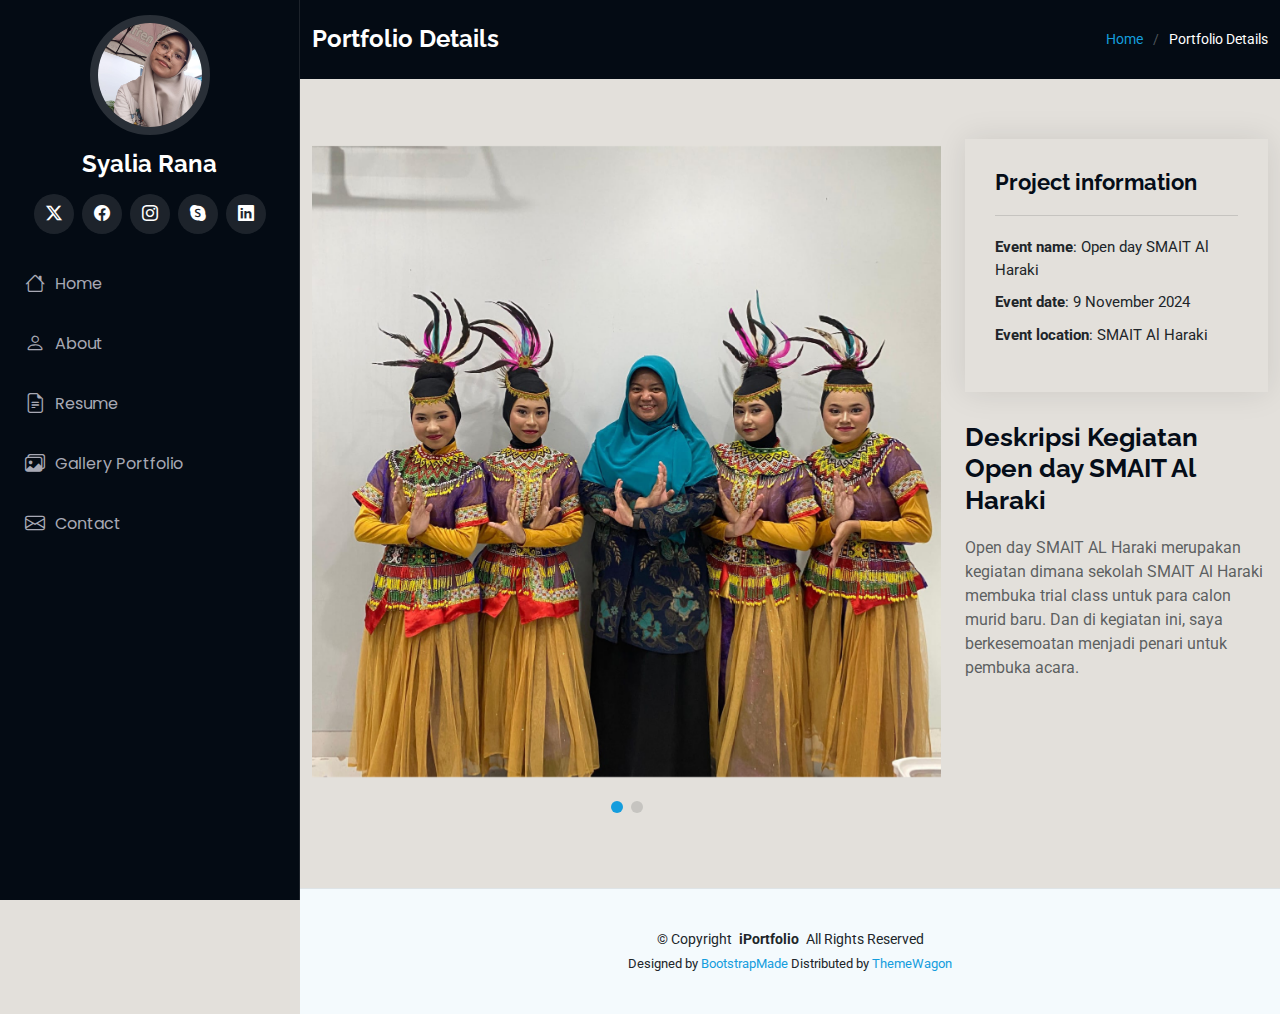
<file: portfolio-details5.html>
<!DOCTYPE html>
<html lang="en">

<head>
  <meta charset="utf-8">
  <meta content="width=device-width, initial-scale=1.0" name="viewport">
  <title>Portfolio Details - iPortfolio Bootstrap Template</title>
  <meta content="" name="description">
  <meta content="" name="keywords">

  <!-- Favicons -->
  <link href="assets/img/logo.png" rel="icon" type="image/png">
  <link href="assets/img/logobg.png" rel="apple-touch-icon" type="image/png">

  <!-- Fonts -->
  <link href="https://fonts.googleapis.com" rel="preconnect">
  <link href="https://fonts.gstatic.com" rel="preconnect" crossorigin>
  <link href="https://fonts.googleapis.com/css2?family=Roboto:ital,wght@0,100;0,300;0,400;0,500;0,700;0,900;1,100;1,300;1,400;1,500;1,700;1,900&family=Poppins:ital,wght@0,100;0,200;0,300;0,400;0,500;0,600;0,700;0,800;0,900;1,100;1,200;1,300;1,400;1,500;1,600;1,700;1,800;1,900&family=Raleway:ital,wght@0,100;0,200;0,300;0,400;0,500;0,600;0,700;0,800;0,900;1,100;1,200;1,300;1,400;1,500;1,600;1,700;1,800;1,900&display=swap" rel="stylesheet">

  <!-- Vendor CSS Files -->
  <link href="assets/vendor/bootstrap/css/bootstrap.min.css" rel="stylesheet">
  <link href="assets/vendor/bootstrap-icons/bootstrap-icons.css" rel="stylesheet">
  <link href="assets/vendor/aos/aos.css" rel="stylesheet">
  <link href="assets/vendor/glightbox/css/glightbox.min.css" rel="stylesheet">
  <link href="assets/vendor/swiper/swiper-bundle.min.css" rel="stylesheet">

  <!-- Main CSS File -->
  <link href="assets/css/main.css" rel="stylesheet">

  <!-- =======================================================
  * Template Name: iPortfolio
  * Template URL: https://bootstrapmade.com/iportfolio-bootstrap-portfolio-websites-template/
  * Updated: Jun 29 2024 with Bootstrap v5.3.3
  * Author: BootstrapMade.com
  * License: https://bootstrapmade.com/license/
  ======================================================== -->
</head>

<body class="portfolio-details-page">

  <header id="header" class="header dark-background d-flex flex-column">
    <i class="header-toggle d-xl-none bi bi-list"></i>

    <div class="profile-img">
      <img src="assets/img/profile-img.jpg" alt="" class="img-fluid rounded-circle">
    </div>

    <a href="index.html" class="logo d-flex align-items-center justify-content-center">
      <!-- Uncomment the line below if you also wish to use an image logo -->
      <!-- <img src="assets/img/logo.png" alt=""> -->
      <h1 class="sitename">Syalia Rana</h1>
    </a>

    <div class="social-links text-center">
      <a href="#" class="twitter"><i class="bi bi-twitter-x"></i></a>
      <a href="#" class="facebook"><i class="bi bi-facebook"></i></a>
      <a href="#" class="instagram"><i class="bi bi-instagram"></i></a>
      <a href="#" class="google-plus"><i class="bi bi-skype"></i></a>
      <a href="#" class="linkedin"><i class="bi bi-linkedin"></i></a>
    </div>

    <nav id="navmenu" class="navmenu">
      <ul>
        <li><a href="#hero"><i class="bi bi-house navicon"></i>Home</a></li>
        <li><a href="#about"><i class="bi bi-person navicon"></i> About</a></li>
        <li><a href="#resume"><i class="bi bi-file-earmark-text navicon"></i> Resume</a></li>
        <li><a href="#portfolio"><i class="bi bi-images navicon"></i> Gallery Portfolio</a></li>
        <li><a href="#contact"><i class="bi bi-envelope navicon"></i> Contact</a></li>
      </ul>
    </nav>

  </header>

  <main class="main">

    <!-- Page Title -->
    <div class="page-title dark-background">
      <div class="container d-lg-flex justify-content-between align-items-center">
        <h1 class="mb-2 mb-lg-0">Portfolio Details</h1>
        <nav class="breadcrumbs">
          <ol>
            <li><a href="index.html">Home</a></li>
            <li class="current">Portfolio Details</li>
          </ol>
        </nav>
      </div>
    </div><!-- End Page Title -->

    <!-- Portfolio Details Section -->
    <section id="portfolio-details" class="portfolio-details section">

      <div class="container" data-aos="fade-up" data-aos-delay="100">

        <div class="row gy-4">

          <div class="col-lg-8">
            <div class="portfolio-details-slider swiper init-swiper">

              <script type="application/json" class="swiper-config">
                {
                  "loop": true,
                  "speed": 600,
                  "autoplay": {
                    "delay": 5000
                  },
                  "slidesPerView": "auto",
                  "pagination": {
                    "el": ".swiper-pagination",
                    "type": "bullets",
                    "clickable": true
                  }
                }
              </script>

              <div class="swiper-wrapper align-items-center">

                <div class="swiper-slide">
                  <img src="assets/img/testimonials/dance2.3.jpg" alt="">
                </div>

                <div class="swiper-slide">
                  <img src="assets/img/testimonials/dance2.2.jpg" alt="">
                </div>

              </div>
              <div class="swiper-pagination"></div>
            </div>
          </div>

          <div class="col-lg-4">
            <div class="portfolio-info" data-aos="fade-up" data-aos-delay="200">
              <h3>Project information</h3>
              <ul>
                <li><strong>Event name</strong>: Open day SMAIT Al Haraki</li>
                <li><strong>Event date</strong>: 9 November 2024</li>
                <li><strong>Event location</strong>: SMAIT Al Haraki</li>
              </ul>
            </div>
            <div class="portfolio-description" data-aos="fade-up" data-aos-delay="300">
              <h2>Deskripsi Kegiatan Open day SMAIT Al Haraki</h2>
              <p>
                Open day SMAIT AL Haraki merupakan kegiatan dimana sekolah SMAIT Al Haraki membuka trial class untuk para calon murid baru. Dan di kegiatan ini, saya berkesemoatan menjadi penari untuk pembuka acara.
              </p>
            </div>
          </div>

        </div>

      </div>

    </section><!-- /Portfolio Details Section -->

  </main>

  <footer id="footer" class="footer position-relative light-background">

    <div class="container">
      <div class="copyright text-center ">
        <p>© <span>Copyright</span> <strong class="px-1 sitename">iPortfolio</strong> <span>All Rights Reserved</span></p>
      </div>
      <div class="credits">
        <!-- All the links in the footer should remain intact. -->
        <!-- You can delete the links only if you've purchased the pro version. -->
        <!-- Licensing information: https://bootstrapmade.com/license/ -->
        <!-- Purchase the pro version with working PHP/AJAX contact form: [buy-url] -->
        Designed by <a href="https://bootstrapmade.com/">BootstrapMade</a> Distributed by <a href="https://themewagon.com">ThemeWagon</a>
      </div>
    </div>

  </footer>

  <!-- Scroll Top -->
  <a href="#" id="scroll-top" class="scroll-top d-flex align-items-center justify-content-center"><i class="bi bi-arrow-up-short"></i></a>

  <!-- Preloader -->
  <div id="preloader"></div>

  <!-- Vendor JS Files -->
  <script src="assets/vendor/bootstrap/js/bootstrap.bundle.min.js"></script>
  <script src="assets/vendor/php-email-form/validate.js"></script>
  <script src="assets/vendor/aos/aos.js"></script>
  <script src="assets/vendor/typed.js/typed.umd.js"></script>
  <script src="assets/vendor/purecounter/purecounter_vanilla.js"></script>
  <script src="assets/vendor/waypoints/noframework.waypoints.js"></script>
  <script src="assets/vendor/glightbox/js/glightbox.min.js"></script>
  <script src="assets/vendor/imagesloaded/imagesloaded.pkgd.min.js"></script>
  <script src="assets/vendor/isotope-layout/isotope.pkgd.min.js"></script>
  <script src="assets/vendor/swiper/swiper-bundle.min.js"></script>

  <!-- Main JS File -->
  <script src="assets/js/main.js"></script>

</body>


</html>
</file>
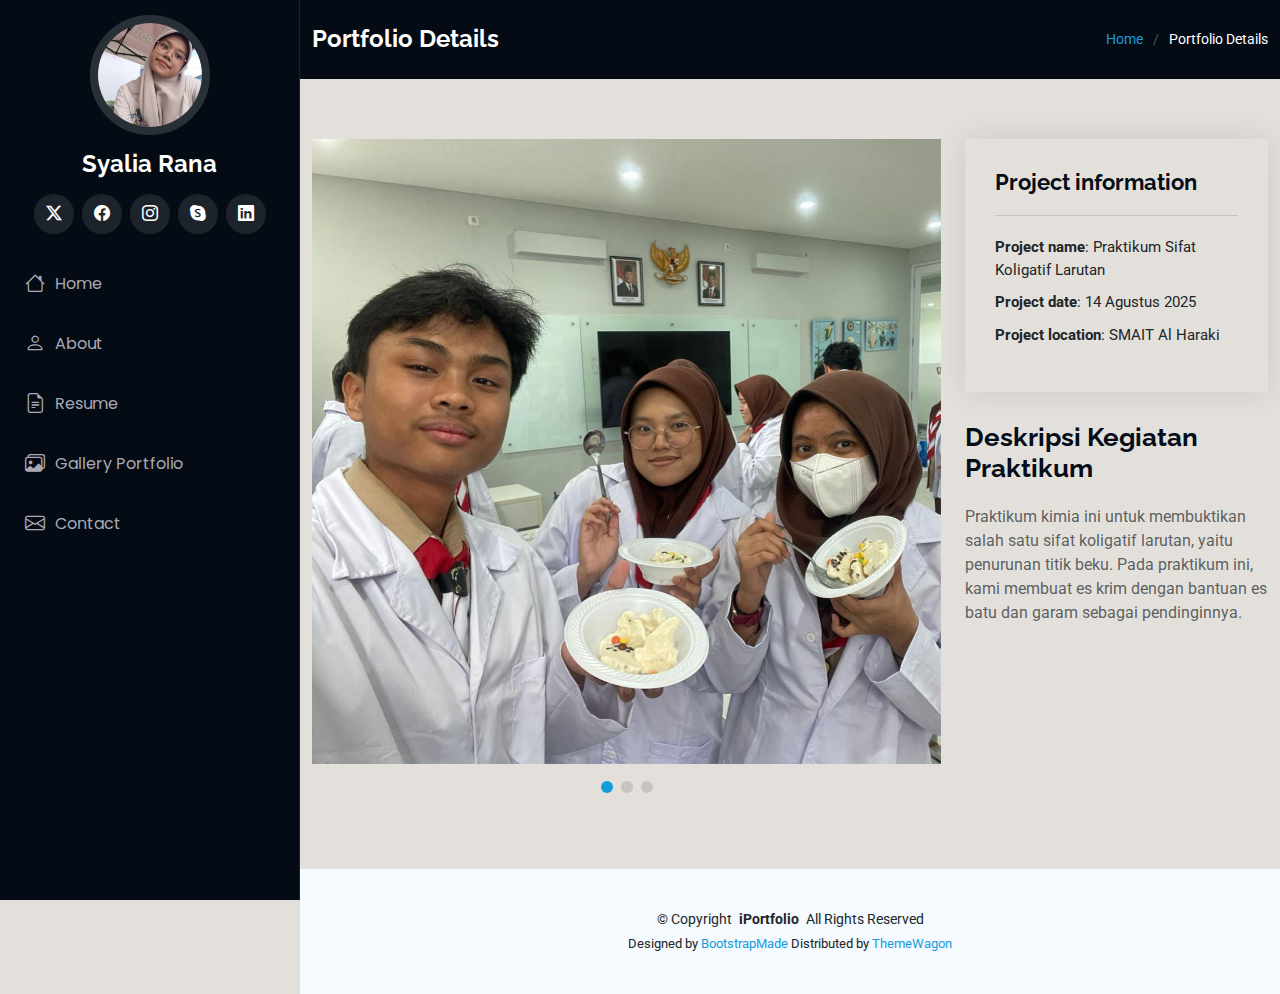
<file: portfolio-details6.html>
<!DOCTYPE html>
<html lang="en">

<head>
  <meta charset="utf-8">
  <meta content="width=device-width, initial-scale=1.0" name="viewport">
  <title>Portfolio Details - iPortfolio Bootstrap Template</title>
  <meta content="" name="description">
  <meta content="" name="keywords">

  <!-- Favicons -->
  <link href="assets/img/logo.png" rel="icon" type="image/png">
  <link href="assets/img/logobg.png" rel="apple-touch-icon" type="image/png">

  <!-- Fonts -->
  <link href="https://fonts.googleapis.com" rel="preconnect">
  <link href="https://fonts.gstatic.com" rel="preconnect" crossorigin>
  <link href="https://fonts.googleapis.com/css2?family=Roboto:ital,wght@0,100;0,300;0,400;0,500;0,700;0,900;1,100;1,300;1,400;1,500;1,700;1,900&family=Poppins:ital,wght@0,100;0,200;0,300;0,400;0,500;0,600;0,700;0,800;0,900;1,100;1,200;1,300;1,400;1,500;1,600;1,700;1,800;1,900&family=Raleway:ital,wght@0,100;0,200;0,300;0,400;0,500;0,600;0,700;0,800;0,900;1,100;1,200;1,300;1,400;1,500;1,600;1,700;1,800;1,900&display=swap" rel="stylesheet">

  <!-- Vendor CSS Files -->
  <link href="assets/vendor/bootstrap/css/bootstrap.min.css" rel="stylesheet">
  <link href="assets/vendor/bootstrap-icons/bootstrap-icons.css" rel="stylesheet">
  <link href="assets/vendor/aos/aos.css" rel="stylesheet">
  <link href="assets/vendor/glightbox/css/glightbox.min.css" rel="stylesheet">
  <link href="assets/vendor/swiper/swiper-bundle.min.css" rel="stylesheet">

  <!-- Main CSS File -->
  <link href="assets/css/main.css" rel="stylesheet">

  <!-- =======================================================
  * Template Name: iPortfolio
  * Template URL: https://bootstrapmade.com/iportfolio-bootstrap-portfolio-websites-template/
  * Updated: Jun 29 2024 with Bootstrap v5.3.3
  * Author: BootstrapMade.com
  * License: https://bootstrapmade.com/license/
  ======================================================== -->
</head>

<body class="portfolio-details-page">

  <header id="header" class="header dark-background d-flex flex-column">
    <i class="header-toggle d-xl-none bi bi-list"></i>

    <div class="profile-img">
      <img src="assets/img/profile-img.jpg" alt="" class="img-fluid rounded-circle">
    </div>

    <a href="index.html" class="logo d-flex align-items-center justify-content-center">
      <!-- Uncomment the line below if you also wish to use an image logo -->
      <!-- <img src="assets/img/logo.png" alt=""> -->
      <h1 class="sitename">Syalia Rana</h1>
    </a>

    <div class="social-links text-center">
      <a href="#" class="twitter"><i class="bi bi-twitter-x"></i></a>
      <a href="#" class="facebook"><i class="bi bi-facebook"></i></a>
      <a href="#" class="instagram"><i class="bi bi-instagram"></i></a>
      <a href="#" class="google-plus"><i class="bi bi-skype"></i></a>
      <a href="#" class="linkedin"><i class="bi bi-linkedin"></i></a>
    </div>

    <nav id="navmenu" class="navmenu">
      <ul>
        <li><a href="#hero"><i class="bi bi-house navicon"></i>Home</a></li>
        <li><a href="#about"><i class="bi bi-person navicon"></i> About</a></li>
        <li><a href="#resume"><i class="bi bi-file-earmark-text navicon"></i> Resume</a></li>
        <li><a href="#portfolio"><i class="bi bi-images navicon"></i> Gallery Portfolio</a></li>
        <li><a href="#contact"><i class="bi bi-envelope navicon"></i> Contact</a></li>
      </ul>
    </nav>

  </header>

  <main class="main">

    <!-- Page Title -->
    <div class="page-title dark-background">
      <div class="container d-lg-flex justify-content-between align-items-center">
        <h1 class="mb-2 mb-lg-0">Portfolio Details</h1>
        <nav class="breadcrumbs">
          <ol>
            <li><a href="index.html">Home</a></li>
            <li class="current">Portfolio Details</li>
          </ol>
        </nav>
      </div>
    </div><!-- End Page Title -->

    <!-- Portfolio Details Section -->
    <section id="portfolio-details" class="portfolio-details section">

      <div class="container" data-aos="fade-up" data-aos-delay="100">

        <div class="row gy-4">

          <div class="col-lg-8">
            <div class="portfolio-details-slider swiper init-swiper">

              <script type="application/json" class="swiper-config">
                {
                  "loop": true,
                  "speed": 600,
                  "autoplay": {
                    "delay": 5000
                  },
                  "slidesPerView": "auto",
                  "pagination": {
                    "el": ".swiper-pagination",
                    "type": "bullets",
                    "clickable": true
                  }
                }
              </script>

              <div class="swiper-wrapper align-items-center">

                <div class="swiper-slide">
                  <img src="assets/img/testimonials/schoolproject2.1.jpg" alt="">
                </div>

                <div class="swiper-slide">
                  <img src="assets/img/testimonials/schoolproject2.2.jpg" alt="">
                </div>

                <div class="swiper-slide">
                  <img src="assets/img/testimonials/schoolproject2.3.jpg" alt="">
                </div>

              </div>
              <div class="swiper-pagination"></div>
            </div>
          </div>

          <div class="col-lg-4">
            <div class="portfolio-info" data-aos="fade-up" data-aos-delay="200">
              <h3>Project information</h3>
              <ul>
                <li><strong>Project name</strong>: Praktikum Sifat Koligatif Larutan</li>
                <li><strong>Project date</strong>: 14 Agustus 2025</li>
                <li><strong>Project location</strong>: SMAIT Al Haraki</li>
              </ul>
            </div>
            <div class="portfolio-description" data-aos="fade-up" data-aos-delay="300">
              <h2>Deskripsi Kegiatan Praktikum</h2>
              <p>
                Praktikum kimia ini untuk membuktikan salah satu sifat koligatif larutan, yaitu penurunan titik beku. Pada praktikum ini, kami membuat es krim dengan bantuan es batu dan garam sebagai pendinginnya.
              </p>
            </div>
          </div>

        </div>

      </div>

    </section><!-- /Portfolio Details Section -->

  </main>

  <footer id="footer" class="footer position-relative light-background">

    <div class="container">
      <div class="copyright text-center ">
        <p>© <span>Copyright</span> <strong class="px-1 sitename">iPortfolio</strong> <span>All Rights Reserved</span></p>
      </div>
      <div class="credits">
        <!-- All the links in the footer should remain intact. -->
        <!-- You can delete the links only if you've purchased the pro version. -->
        <!-- Licensing information: https://bootstrapmade.com/license/ -->
        <!-- Purchase the pro version with working PHP/AJAX contact form: [buy-url] -->
        Designed by <a href="https://bootstrapmade.com/">BootstrapMade</a> Distributed by <a href="https://themewagon.com">ThemeWagon</a>
      </div>
    </div>

  </footer>

  <!-- Scroll Top -->
  <a href="#" id="scroll-top" class="scroll-top d-flex align-items-center justify-content-center"><i class="bi bi-arrow-up-short"></i></a>

  <!-- Preloader -->
  <div id="preloader"></div>

  <!-- Vendor JS Files -->
  <script src="assets/vendor/bootstrap/js/bootstrap.bundle.min.js"></script>
  <script src="assets/vendor/php-email-form/validate.js"></script>
  <script src="assets/vendor/aos/aos.js"></script>
  <script src="assets/vendor/typed.js/typed.umd.js"></script>
  <script src="assets/vendor/purecounter/purecounter_vanilla.js"></script>
  <script src="assets/vendor/waypoints/noframework.waypoints.js"></script>
  <script src="assets/vendor/glightbox/js/glightbox.min.js"></script>
  <script src="assets/vendor/imagesloaded/imagesloaded.pkgd.min.js"></script>
  <script src="assets/vendor/isotope-layout/isotope.pkgd.min.js"></script>
  <script src="assets/vendor/swiper/swiper-bundle.min.js"></script>

  <!-- Main JS File -->
  <script src="assets/js/main.js"></script>

</body>


</html>
</file>
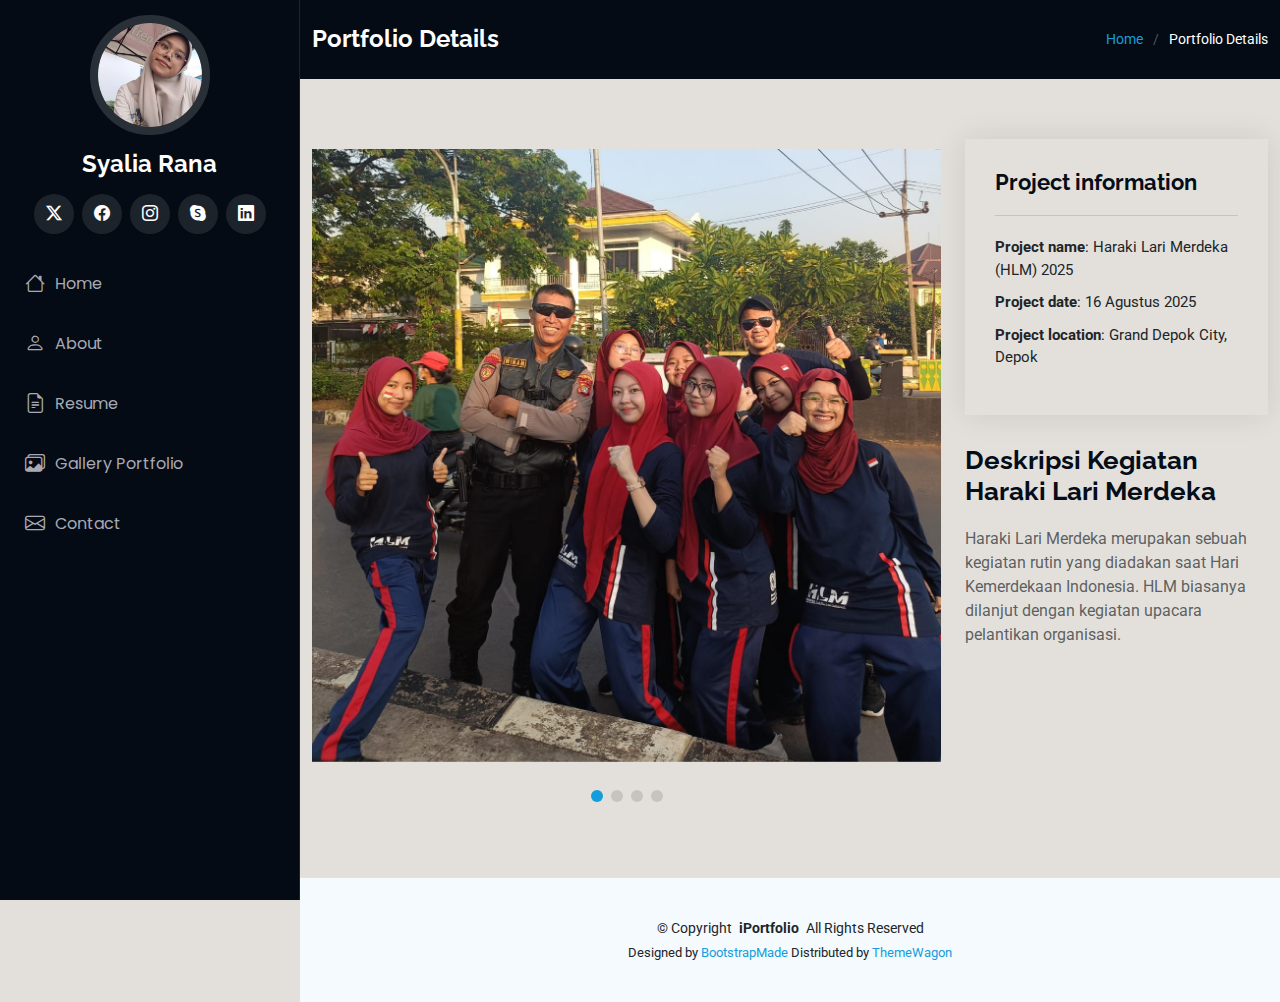
<file: portfolio-details7.html>
<!DOCTYPE html>
<html lang="en">

<head>
  <meta charset="utf-8">
  <meta content="width=device-width, initial-scale=1.0" name="viewport">
  <title>Portfolio Details - iPortfolio Bootstrap Template</title>
  <meta content="" name="description">
  <meta content="" name="keywords">

  <!-- Favicons -->
  <link href="assets/img/logo.png" rel="icon" type="image/png">
  <link href="assets/img/logobg.png" rel="apple-touch-icon" type="image/png">

  <!-- Fonts -->
  <link href="https://fonts.googleapis.com" rel="preconnect">
  <link href="https://fonts.gstatic.com" rel="preconnect" crossorigin>
  <link href="https://fonts.googleapis.com/css2?family=Roboto:ital,wght@0,100;0,300;0,400;0,500;0,700;0,900;1,100;1,300;1,400;1,500;1,700;1,900&family=Poppins:ital,wght@0,100;0,200;0,300;0,400;0,500;0,600;0,700;0,800;0,900;1,100;1,200;1,300;1,400;1,500;1,600;1,700;1,800;1,900&family=Raleway:ital,wght@0,100;0,200;0,300;0,400;0,500;0,600;0,700;0,800;0,900;1,100;1,200;1,300;1,400;1,500;1,600;1,700;1,800;1,900&display=swap" rel="stylesheet">

  <!-- Vendor CSS Files -->
  <link href="assets/vendor/bootstrap/css/bootstrap.min.css" rel="stylesheet">
  <link href="assets/vendor/bootstrap-icons/bootstrap-icons.css" rel="stylesheet">
  <link href="assets/vendor/aos/aos.css" rel="stylesheet">
  <link href="assets/vendor/glightbox/css/glightbox.min.css" rel="stylesheet">
  <link href="assets/vendor/swiper/swiper-bundle.min.css" rel="stylesheet">

  <!-- Main CSS File -->
  <link href="assets/css/main.css" rel="stylesheet">

  <!-- =======================================================
  * Template Name: iPortfolio
  * Template URL: https://bootstrapmade.com/iportfolio-bootstrap-portfolio-websites-template/
  * Updated: Jun 29 2024 with Bootstrap v5.3.3
  * Author: BootstrapMade.com
  * License: https://bootstrapmade.com/license/
  ======================================================== -->
</head>

<body class="portfolio-details-page">

  <header id="header" class="header dark-background d-flex flex-column">
    <i class="header-toggle d-xl-none bi bi-list"></i>

    <div class="profile-img">
      <img src="assets/img/profile-img.jpg" alt="" class="img-fluid rounded-circle">
    </div>

    <a href="index.html" class="logo d-flex align-items-center justify-content-center">
      <!-- Uncomment the line below if you also wish to use an image logo -->
      <!-- <img src="assets/img/logo.png" alt=""> -->
      <h1 class="sitename">Syalia Rana</h1>
    </a>

    <div class="social-links text-center">
      <a href="#" class="twitter"><i class="bi bi-twitter-x"></i></a>
      <a href="#" class="facebook"><i class="bi bi-facebook"></i></a>
      <a href="#" class="instagram"><i class="bi bi-instagram"></i></a>
      <a href="#" class="google-plus"><i class="bi bi-skype"></i></a>
      <a href="#" class="linkedin"><i class="bi bi-linkedin"></i></a>
    </div>

    <nav id="navmenu" class="navmenu">
      <ul>
        <li><a href="#hero"><i class="bi bi-house navicon"></i>Home</a></li>
        <li><a href="#about"><i class="bi bi-person navicon"></i> About</a></li>
        <li><a href="#resume"><i class="bi bi-file-earmark-text navicon"></i> Resume</a></li>
        <li><a href="#portfolio"><i class="bi bi-images navicon"></i> Gallery Portfolio</a></li>
        <li><a href="#contact"><i class="bi bi-envelope navicon"></i> Contact</a></li>
      </ul>
    </nav>

  </header>

  <main class="main">

    <!-- Page Title -->
    <div class="page-title dark-background">
      <div class="container d-lg-flex justify-content-between align-items-center">
        <h1 class="mb-2 mb-lg-0">Portfolio Details</h1>
        <nav class="breadcrumbs">
          <ol>
            <li><a href="index.html">Home</a></li>
            <li class="current">Portfolio Details</li>
          </ol>
        </nav>
      </div>
    </div><!-- End Page Title -->

    <!-- Portfolio Details Section -->
    <section id="portfolio-details" class="portfolio-details section">

      <div class="container" data-aos="fade-up" data-aos-delay="100">

        <div class="row gy-4">

          <div class="col-lg-8">
            <div class="portfolio-details-slider swiper init-swiper">

              <script type="application/json" class="swiper-config">
                {
                  "loop": true,
                  "speed": 600,
                  "autoplay": {
                    "delay": 5000
                  },
                  "slidesPerView": "auto",
                  "pagination": {
                    "el": ".swiper-pagination",
                    "type": "bullets",
                    "clickable": true
                  }
                }
              </script>

              <div class="swiper-wrapper align-items-center">

                <div class="swiper-slide">
                  <img src="assets/img/testimonials/life22.1.jpg" alt="">
                </div>

                <div class="swiper-slide">
                  <img src="assets/img/testimonials/life22.2.jpg" alt="">
                </div>

                <div class="swiper-slide">
                  <img src="assets/img/testimonials/life22.3.jpg" alt="">
                </div>

                 <div class="swiper-slide">
                  <img src="assets/img/testimonials/life22.4.jpg" alt="">
                </div>

              </div>
              <div class="swiper-pagination"></div>
            </div>
          </div>

          <div class="col-lg-4">
            <div class="portfolio-info" data-aos="fade-up" data-aos-delay="200">
              <h3>Project information</h3>
              <ul>
                <li><strong>Project name</strong>: Haraki Lari Merdeka (HLM) 2025</li>
                <li><strong>Project date</strong>: 16 Agustus 2025</li>
                <li><strong>Project location</strong>: Grand Depok City, Depok</li>
              </ul>
            </div>
            <div class="portfolio-description" data-aos="fade-up" data-aos-delay="300">
              <h2>Deskripsi Kegiatan Haraki Lari Merdeka</h2>
              <p>
                Haraki Lari Merdeka merupakan sebuah kegiatan rutin yang diadakan saat Hari Kemerdekaan Indonesia. HLM biasanya dilanjut dengan kegiatan upacara pelantikan organisasi.
              </p>
            </div>
          </div>

        </div>

      </div>

    </section><!-- /Portfolio Details Section -->

  </main>

  <footer id="footer" class="footer position-relative light-background">

    <div class="container">
      <div class="copyright text-center ">
        <p>© <span>Copyright</span> <strong class="px-1 sitename">iPortfolio</strong> <span>All Rights Reserved</span></p>
      </div>
      <div class="credits">
        <!-- All the links in the footer should remain intact. -->
        <!-- You can delete the links only if you've purchased the pro version. -->
        <!-- Licensing information: https://bootstrapmade.com/license/ -->
        <!-- Purchase the pro version with working PHP/AJAX contact form: [buy-url] -->
        Designed by <a href="https://bootstrapmade.com/">BootstrapMade</a> Distributed by <a href="https://themewagon.com">ThemeWagon</a>
      </div>
    </div>

  </footer>

  <!-- Scroll Top -->
  <a href="#" id="scroll-top" class="scroll-top d-flex align-items-center justify-content-center"><i class="bi bi-arrow-up-short"></i></a>

  <!-- Preloader -->
  <div id="preloader"></div>

  <!-- Vendor JS Files -->
  <script src="assets/vendor/bootstrap/js/bootstrap.bundle.min.js"></script>
  <script src="assets/vendor/php-email-form/validate.js"></script>
  <script src="assets/vendor/aos/aos.js"></script>
  <script src="assets/vendor/typed.js/typed.umd.js"></script>
  <script src="assets/vendor/purecounter/purecounter_vanilla.js"></script>
  <script src="assets/vendor/waypoints/noframework.waypoints.js"></script>
  <script src="assets/vendor/glightbox/js/glightbox.min.js"></script>
  <script src="assets/vendor/imagesloaded/imagesloaded.pkgd.min.js"></script>
  <script src="assets/vendor/isotope-layout/isotope.pkgd.min.js"></script>
  <script src="assets/vendor/swiper/swiper-bundle.min.js"></script>

  <!-- Main JS File -->
  <script src="assets/js/main.js"></script>

</body>


</html>
</file>
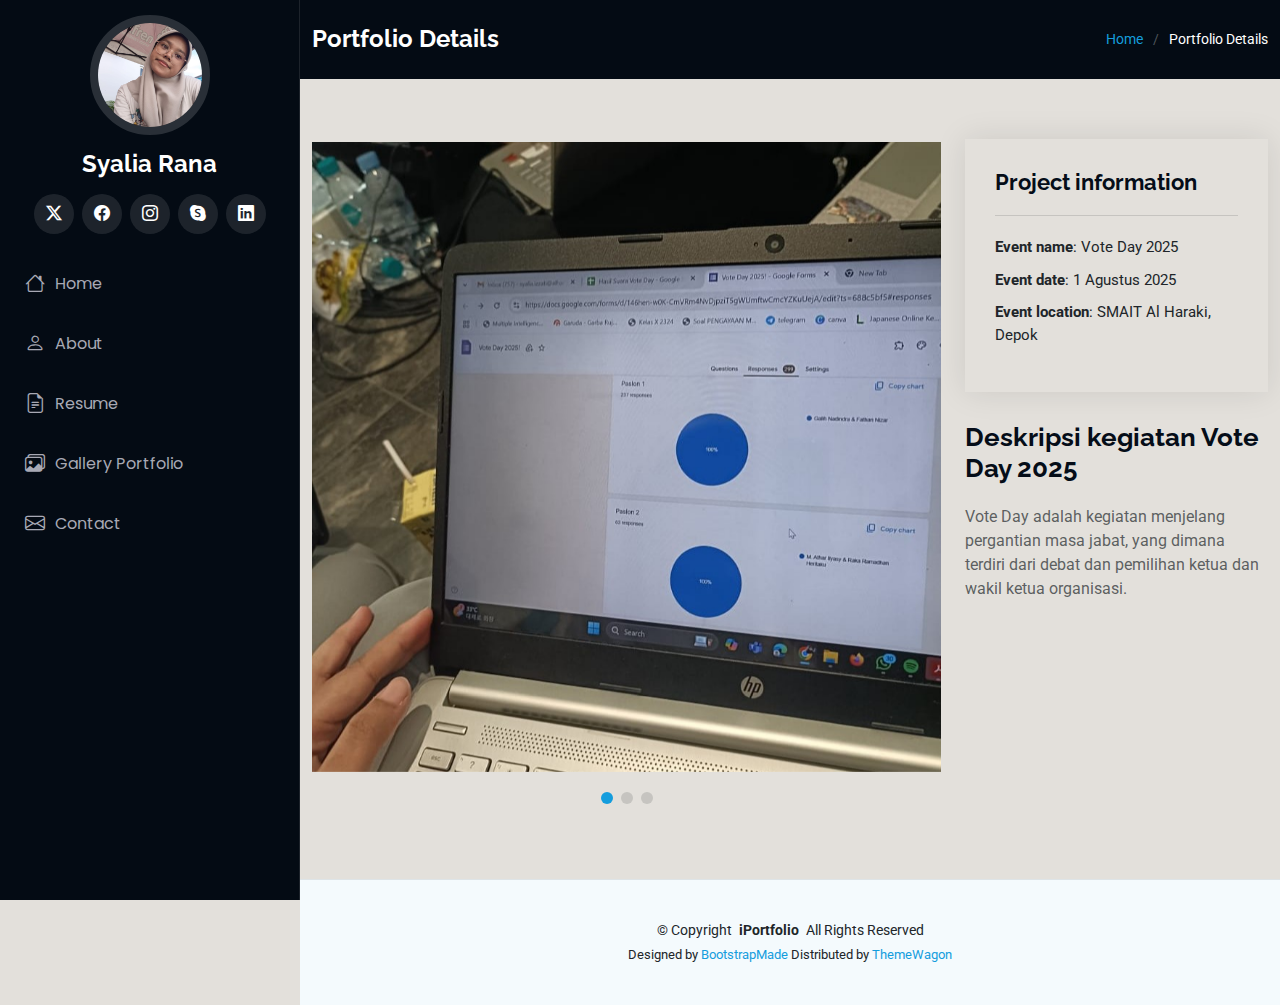
<file: portfolio-details8.html>
<!DOCTYPE html>
<html lang="en">

<head>
  <meta charset="utf-8">
  <meta content="width=device-width, initial-scale=1.0" name="viewport">
  <title>Portfolio Details - iPortfolio Bootstrap Template</title>
  <meta content="" name="description">
  <meta content="" name="keywords">

  <!-- Favicons -->
  <link href="assets/img/logo.png" rel="icon" type="image/png">
  <link href="assets/img/logobg.png" rel="apple-touch-icon" type="image/png">

  <!-- Fonts -->
  <link href="https://fonts.googleapis.com" rel="preconnect">
  <link href="https://fonts.gstatic.com" rel="preconnect" crossorigin>
  <link href="https://fonts.googleapis.com/css2?family=Roboto:ital,wght@0,100;0,300;0,400;0,500;0,700;0,900;1,100;1,300;1,400;1,500;1,700;1,900&family=Poppins:ital,wght@0,100;0,200;0,300;0,400;0,500;0,600;0,700;0,800;0,900;1,100;1,200;1,300;1,400;1,500;1,600;1,700;1,800;1,900&family=Raleway:ital,wght@0,100;0,200;0,300;0,400;0,500;0,600;0,700;0,800;0,900;1,100;1,200;1,300;1,400;1,500;1,600;1,700;1,800;1,900&display=swap" rel="stylesheet">

  <!-- Vendor CSS Files -->
  <link href="assets/vendor/bootstrap/css/bootstrap.min.css" rel="stylesheet">
  <link href="assets/vendor/bootstrap-icons/bootstrap-icons.css" rel="stylesheet">
  <link href="assets/vendor/aos/aos.css" rel="stylesheet">
  <link href="assets/vendor/glightbox/css/glightbox.min.css" rel="stylesheet">
  <link href="assets/vendor/swiper/swiper-bundle.min.css" rel="stylesheet">

  <!-- Main CSS File -->
  <link href="assets/css/main.css" rel="stylesheet">

  <!-- =======================================================
  * Template Name: iPortfolio
  * Template URL: https://bootstrapmade.com/iportfolio-bootstrap-portfolio-websites-template/
  * Updated: Jun 29 2024 with Bootstrap v5.3.3
  * Author: BootstrapMade.com
  * License: https://bootstrapmade.com/license/
  ======================================================== -->
</head>

<body class="portfolio-details-page">

  <header id="header" class="header dark-background d-flex flex-column">
    <i class="header-toggle d-xl-none bi bi-list"></i>

    <div class="profile-img">
      <img src="assets/img/profile-img.jpg" alt="" class="img-fluid rounded-circle">
    </div>

    <a href="index.html" class="logo d-flex align-items-center justify-content-center">
      <!-- Uncomment the line below if you also wish to use an image logo -->
      <!-- <img src="assets/img/logo.png" alt=""> -->
      <h1 class="sitename">Syalia Rana</h1>
    </a>

    <div class="social-links text-center">
      <a href="#" class="twitter"><i class="bi bi-twitter-x"></i></a>
      <a href="#" class="facebook"><i class="bi bi-facebook"></i></a>
      <a href="#" class="instagram"><i class="bi bi-instagram"></i></a>
      <a href="#" class="google-plus"><i class="bi bi-skype"></i></a>
      <a href="#" class="linkedin"><i class="bi bi-linkedin"></i></a>
    </div>

    <nav id="navmenu" class="navmenu">
      <ul>
        <li><a href="#hero"><i class="bi bi-house navicon"></i>Home</a></li>
        <li><a href="#about"><i class="bi bi-person navicon"></i> About</a></li>
        <li><a href="#resume"><i class="bi bi-file-earmark-text navicon"></i> Resume</a></li>
        <li><a href="#portfolio"><i class="bi bi-images navicon"></i> Gallery Portfolio</a></li>
        <li><a href="#contact"><i class="bi bi-envelope navicon"></i> Contact</a></li>
      </ul>
    </nav>

  </header>

  <main class="main">

    <!-- Page Title -->
    <div class="page-title dark-background">
      <div class="container d-lg-flex justify-content-between align-items-center">
        <h1 class="mb-2 mb-lg-0">Portfolio Details</h1>
        <nav class="breadcrumbs">
          <ol>
            <li><a href="index.html">Home</a></li>
            <li class="current">Portfolio Details</li>
          </ol>
        </nav>
      </div>
    </div><!-- End Page Title -->

    <!-- Portfolio Details Section -->
    <section id="portfolio-details" class="portfolio-details section">

      <div class="container" data-aos="fade-up" data-aos-delay="100">

        <div class="row gy-4">

          <div class="col-lg-8">
            <div class="portfolio-details-slider swiper init-swiper">

              <script type="application/json" class="swiper-config">
                {
                  "loop": true,
                  "speed": 600,
                  "autoplay": {
                    "delay": 5000
                  },
                  "slidesPerView": "auto",
                  "pagination": {
                    "el": ".swiper-pagination",
                    "type": "bullets",
                    "clickable": true
                  }
                }
              </script>

              <div class="swiper-wrapper align-items-center">

                <div class="swiper-slide">
                  <img src="assets/img/testimonials/event3.1.jpg" alt="">
                </div>

                <div class="swiper-slide">
                  <img src="assets/img/testimonials/event3.2.jpg" alt="">
                </div>

                <div class="swiper-slide">
                  <img src="assets/img/testimonials/event3.3.jpg" alt="">
                </div>

              </div>
              <div class="swiper-pagination"></div>
            </div>
          </div>

          <div class="col-lg-4">
            <div class="portfolio-info" data-aos="fade-up" data-aos-delay="200">
              <h3>Project information</h3>
              <ul>
                <li><strong>Event name</strong>: Vote Day 2025</li>
                <li><strong>Event date</strong>: 1 Agustus 2025</li>
                <li><strong>Event location</strong>: SMAIT Al Haraki, Depok</li>
              </ul>
            </div>
            <div class="portfolio-description" data-aos="fade-up" data-aos-delay="300">
              <h2>Deskripsi kegiatan Vote Day 2025</h2>
              <p>
                Vote Day adalah kegiatan menjelang pergantian masa jabat, yang dimana terdiri dari debat dan pemilihan ketua dan wakil ketua organisasi.
              </p>
            </div>
          </div>

        </div>

      </div>

    </section><!-- /Portfolio Details Section -->

  </main>

  <footer id="footer" class="footer position-relative light-background">

    <div class="container">
      <div class="copyright text-center ">
        <p>© <span>Copyright</span> <strong class="px-1 sitename">iPortfolio</strong> <span>All Rights Reserved</span></p>
      </div>
      <div class="credits">
        <!-- All the links in the footer should remain intact. -->
        <!-- You can delete the links only if you've purchased the pro version. -->
        <!-- Licensing information: https://bootstrapmade.com/license/ -->
        <!-- Purchase the pro version with working PHP/AJAX contact form: [buy-url] -->
        Designed by <a href="https://bootstrapmade.com/">BootstrapMade</a> Distributed by <a href="https://themewagon.com">ThemeWagon</a>
      </div>
    </div>

  </footer>

  <!-- Scroll Top -->
  <a href="#" id="scroll-top" class="scroll-top d-flex align-items-center justify-content-center"><i class="bi bi-arrow-up-short"></i></a>

  <!-- Preloader -->
  <div id="preloader"></div>

  <!-- Vendor JS Files -->
  <script src="assets/vendor/bootstrap/js/bootstrap.bundle.min.js"></script>
  <script src="assets/vendor/php-email-form/validate.js"></script>
  <script src="assets/vendor/aos/aos.js"></script>
  <script src="assets/vendor/typed.js/typed.umd.js"></script>
  <script src="assets/vendor/purecounter/purecounter_vanilla.js"></script>
  <script src="assets/vendor/waypoints/noframework.waypoints.js"></script>
  <script src="assets/vendor/glightbox/js/glightbox.min.js"></script>
  <script src="assets/vendor/imagesloaded/imagesloaded.pkgd.min.js"></script>
  <script src="assets/vendor/isotope-layout/isotope.pkgd.min.js"></script>
  <script src="assets/vendor/swiper/swiper-bundle.min.js"></script>

  <!-- Main JS File -->
  <script src="assets/js/main.js"></script>

</body>

</html>
</file>
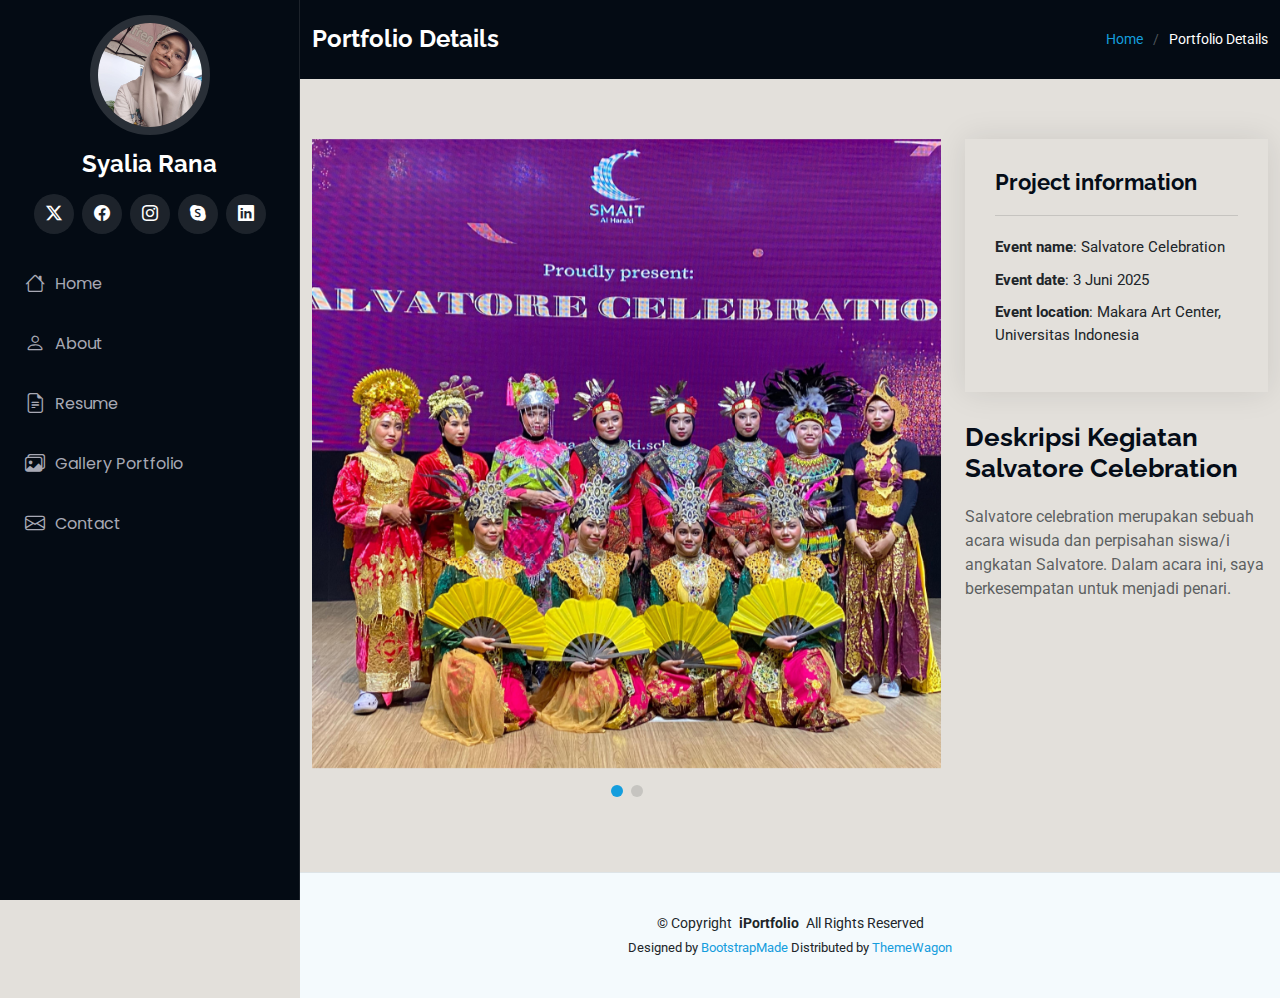
<file: portfolio-details9.html>
<!DOCTYPE html>
<html lang="en">

<head>
  <meta charset="utf-8">
  <meta content="width=device-width, initial-scale=1.0" name="viewport">
  <title>Portfolio Details - iPortfolio Bootstrap Template</title>
  <meta content="" name="description">
  <meta content="" name="keywords">

  <!-- Favicons -->
  <link href="assets/img/logo.png" rel="icon" type="image/png">
  <link href="assets/img/logobg.png" rel="apple-touch-icon" type="image/png">

  <!-- Fonts -->
  <link href="https://fonts.googleapis.com" rel="preconnect">
  <link href="https://fonts.gstatic.com" rel="preconnect" crossorigin>
  <link href="https://fonts.googleapis.com/css2?family=Roboto:ital,wght@0,100;0,300;0,400;0,500;0,700;0,900;1,100;1,300;1,400;1,500;1,700;1,900&family=Poppins:ital,wght@0,100;0,200;0,300;0,400;0,500;0,600;0,700;0,800;0,900;1,100;1,200;1,300;1,400;1,500;1,600;1,700;1,800;1,900&family=Raleway:ital,wght@0,100;0,200;0,300;0,400;0,500;0,600;0,700;0,800;0,900;1,100;1,200;1,300;1,400;1,500;1,600;1,700;1,800;1,900&display=swap" rel="stylesheet">

  <!-- Vendor CSS Files -->
  <link href="assets/vendor/bootstrap/css/bootstrap.min.css" rel="stylesheet">
  <link href="assets/vendor/bootstrap-icons/bootstrap-icons.css" rel="stylesheet">
  <link href="assets/vendor/aos/aos.css" rel="stylesheet">
  <link href="assets/vendor/glightbox/css/glightbox.min.css" rel="stylesheet">
  <link href="assets/vendor/swiper/swiper-bundle.min.css" rel="stylesheet">

  <!-- Main CSS File -->
  <link href="assets/css/main.css" rel="stylesheet">

  <!-- =======================================================
  * Template Name: iPortfolio
  * Template URL: https://bootstrapmade.com/iportfolio-bootstrap-portfolio-websites-template/
  * Updated: Jun 29 2024 with Bootstrap v5.3.3
  * Author: BootstrapMade.com
  * License: https://bootstrapmade.com/license/
  ======================================================== -->
</head>

<body class="portfolio-details-page">

  <header id="header" class="header dark-background d-flex flex-column">
    <i class="header-toggle d-xl-none bi bi-list"></i>

    <div class="profile-img">
      <img src="assets/img/profile-img.jpg" alt="" class="img-fluid rounded-circle">
    </div>

    <a href="index.html" class="logo d-flex align-items-center justify-content-center">
      <!-- Uncomment the line below if you also wish to use an image logo -->
      <!-- <img src="assets/img/logo.png" alt=""> -->
      <h1 class="sitename">Syalia Rana</h1>
    </a>

    <div class="social-links text-center">
      <a href="#" class="twitter"><i class="bi bi-twitter-x"></i></a>
      <a href="#" class="facebook"><i class="bi bi-facebook"></i></a>
      <a href="#" class="instagram"><i class="bi bi-instagram"></i></a>
      <a href="#" class="google-plus"><i class="bi bi-skype"></i></a>
      <a href="#" class="linkedin"><i class="bi bi-linkedin"></i></a>
    </div>

    <nav id="navmenu" class="navmenu">
      <ul>
        <li><a href="#hero"><i class="bi bi-house navicon"></i>Home</a></li>
        <li><a href="#about"><i class="bi bi-person navicon"></i> About</a></li>
        <li><a href="#resume"><i class="bi bi-file-earmark-text navicon"></i> Resume</a></li>
        <li><a href="#portfolio"><i class="bi bi-images navicon"></i> Gallery Portfolio</a></li>
        <li><a href="#contact"><i class="bi bi-envelope navicon"></i> Contact</a></li>
      </ul>
    </nav>

  </header>

  <main class="main">

    <!-- Page Title -->
    <div class="page-title dark-background">
      <div class="container d-lg-flex justify-content-between align-items-center">
        <h1 class="mb-2 mb-lg-0">Portfolio Details</h1>
        <nav class="breadcrumbs">
          <ol>
            <li><a href="index.html">Home</a></li>
            <li class="current">Portfolio Details</li>
          </ol>
        </nav>
      </div>
    </div><!-- End Page Title -->

    <!-- Portfolio Details Section -->
    <section id="portfolio-details" class="portfolio-details section">

      <div class="container" data-aos="fade-up" data-aos-delay="100">

        <div class="row gy-4">

          <div class="col-lg-8">
            <div class="portfolio-details-slider swiper init-swiper">

              <script type="application/json" class="swiper-config">
                {
                  "loop": true,
                  "speed": 600,
                  "autoplay": {
                    "delay": 5000
                  },
                  "slidesPerView": "auto",
                  "pagination": {
                    "el": ".swiper-pagination",
                    "type": "bullets",
                    "clickable": true
                  }
                }
              </script>

              <div class="swiper-wrapper align-items-center">

                <div class="swiper-slide">
                  <img src="assets/img/testimonials/dance3.1.jpg" alt="">
                </div>

                <div class="swiper-slide">
                  <img src="assets/img/testimonials/dance3.2.jpg" alt="">
                </div>

              </div>
              <div class="swiper-pagination"></div>
            </div>
          </div>

          <div class="col-lg-4">
            <div class="portfolio-info" data-aos="fade-up" data-aos-delay="200">
              <h3>Project information</h3>
              <ul>
                <li><strong>Event name</strong>: Salvatore Celebration</li>
                <li><strong>Event date</strong>: 3 Juni 2025</li>
                <li><strong>Event location</strong>: Makara Art Center, Universitas Indonesia</li>
              </ul>
            </div>
            <div class="portfolio-description" data-aos="fade-up" data-aos-delay="300">
              <h2>Deskripsi Kegiatan Salvatore Celebration</h2>
              <p>
                Salvatore celebration merupakan sebuah acara wisuda dan perpisahan siswa/i angkatan Salvatore. Dalam acara ini, saya berkesempatan untuk menjadi penari.
              </p>
            </div>
          </div>

        </div>

      </div>

    </section><!-- /Portfolio Details Section -->

  </main>

  <footer id="footer" class="footer position-relative light-background">

    <div class="container">
      <div class="copyright text-center ">
        <p>© <span>Copyright</span> <strong class="px-1 sitename">iPortfolio</strong> <span>All Rights Reserved</span></p>
      </div>
      <div class="credits">
        <!-- All the links in the footer should remain intact. -->
        <!-- You can delete the links only if you've purchased the pro version. -->
        <!-- Licensing information: https://bootstrapmade.com/license/ -->
        <!-- Purchase the pro version with working PHP/AJAX contact form: [buy-url] -->
        Designed by <a href="https://bootstrapmade.com/">BootstrapMade</a> Distributed by <a href="https://themewagon.com">ThemeWagon</a>
      </div>
    </div>

  </footer>

  <!-- Scroll Top -->
  <a href="#" id="scroll-top" class="scroll-top d-flex align-items-center justify-content-center"><i class="bi bi-arrow-up-short"></i></a>

  <!-- Preloader -->
  <div id="preloader"></div>

  <!-- Vendor JS Files -->
  <script src="assets/vendor/bootstrap/js/bootstrap.bundle.min.js"></script>
  <script src="assets/vendor/php-email-form/validate.js"></script>
  <script src="assets/vendor/aos/aos.js"></script>
  <script src="assets/vendor/typed.js/typed.umd.js"></script>
  <script src="assets/vendor/purecounter/purecounter_vanilla.js"></script>
  <script src="assets/vendor/waypoints/noframework.waypoints.js"></script>
  <script src="assets/vendor/glightbox/js/glightbox.min.js"></script>
  <script src="assets/vendor/imagesloaded/imagesloaded.pkgd.min.js"></script>
  <script src="assets/vendor/isotope-layout/isotope.pkgd.min.js"></script>
  <script src="assets/vendor/swiper/swiper-bundle.min.js"></script>

  <!-- Main JS File -->
  <script src="assets/js/main.js"></script>

</body>


</html>
</file>
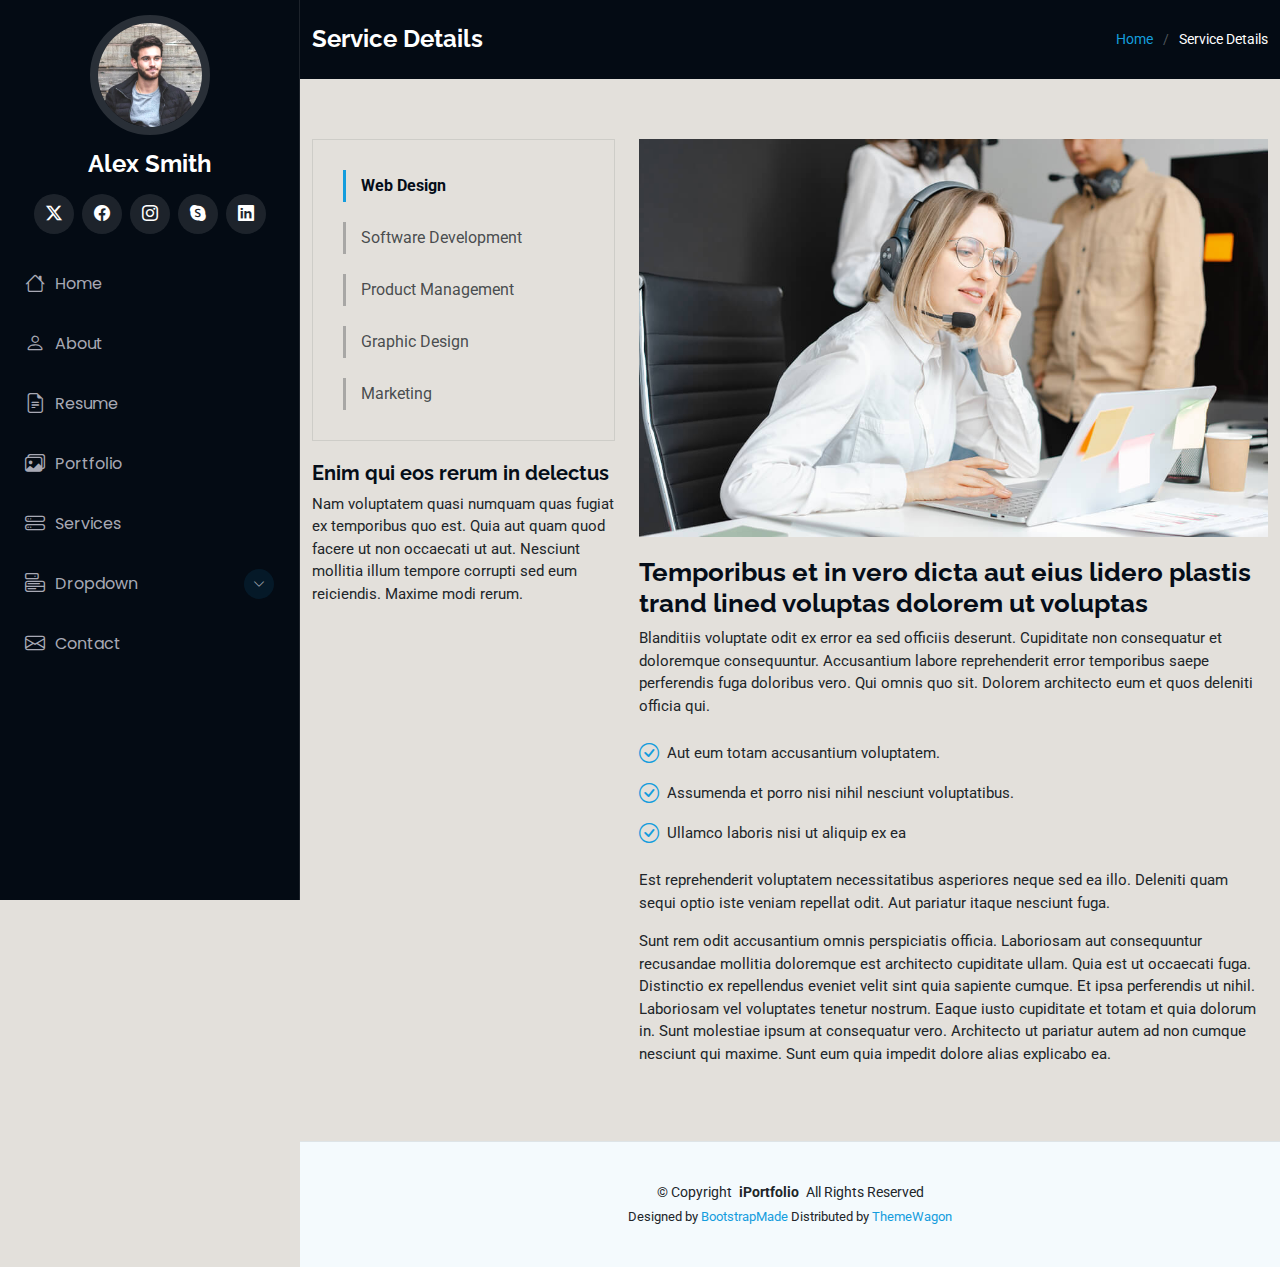
<file: service-details.html>
<!DOCTYPE html>
<html lang="en">

<head>
  <meta charset="utf-8">
  <meta content="width=device-width, initial-scale=1.0" name="viewport">
  <title>Service Details - iPortfolio Bootstrap Template</title>
  <meta content="" name="description">
  <meta content="" name="keywords">

  <!-- Favicons -->
  <link href="assets/img/favicon.png" rel="icon">
  <link href="assets/img/apple-touch-icon.png" rel="apple-touch-icon">

  <!-- Fonts -->
  <link href="https://fonts.googleapis.com" rel="preconnect">
  <link href="https://fonts.gstatic.com" rel="preconnect" crossorigin>
  <link href="https://fonts.googleapis.com/css2?family=Roboto:ital,wght@0,100;0,300;0,400;0,500;0,700;0,900;1,100;1,300;1,400;1,500;1,700;1,900&family=Poppins:ital,wght@0,100;0,200;0,300;0,400;0,500;0,600;0,700;0,800;0,900;1,100;1,200;1,300;1,400;1,500;1,600;1,700;1,800;1,900&family=Raleway:ital,wght@0,100;0,200;0,300;0,400;0,500;0,600;0,700;0,800;0,900;1,100;1,200;1,300;1,400;1,500;1,600;1,700;1,800;1,900&display=swap" rel="stylesheet">

  <!-- Vendor CSS Files -->
  <link href="assets/vendor/bootstrap/css/bootstrap.min.css" rel="stylesheet">
  <link href="assets/vendor/bootstrap-icons/bootstrap-icons.css" rel="stylesheet">
  <link href="assets/vendor/aos/aos.css" rel="stylesheet">
  <link href="assets/vendor/glightbox/css/glightbox.min.css" rel="stylesheet">
  <link href="assets/vendor/swiper/swiper-bundle.min.css" rel="stylesheet">

  <!-- Main CSS File -->
  <link href="assets/css/main.css" rel="stylesheet">

  <!-- =======================================================
  * Template Name: iPortfolio
  * Template URL: https://bootstrapmade.com/iportfolio-bootstrap-portfolio-websites-template/
  * Updated: Jun 29 2024 with Bootstrap v5.3.3
  * Author: BootstrapMade.com
  * License: https://bootstrapmade.com/license/
  ======================================================== -->
</head>

<body class="service-details-page">

  <header id="header" class="header dark-background d-flex flex-column">
    <i class="header-toggle d-xl-none bi bi-list"></i>

    <div class="profile-img">
      <img src="assets/img/my-profile-img.jpg" alt="" class="img-fluid rounded-circle">
    </div>

    <a href="index.html" class="logo d-flex align-items-center justify-content-center">
      <!-- Uncomment the line below if you also wish to use an image logo -->
      <!-- <img src="assets/img/logo.png" alt=""> -->
      <h1 class="sitename">Alex Smith</h1>
    </a>

    <div class="social-links text-center">
      <a href="#" class="twitter"><i class="bi bi-twitter-x"></i></a>
      <a href="#" class="facebook"><i class="bi bi-facebook"></i></a>
      <a href="#" class="instagram"><i class="bi bi-instagram"></i></a>
      <a href="#" class="google-plus"><i class="bi bi-skype"></i></a>
      <a href="#" class="linkedin"><i class="bi bi-linkedin"></i></a>
    </div>

    <nav id="navmenu" class="navmenu">
      <ul>
        <li><a href="#hero"><i class="bi bi-house navicon"></i>Home</a></li>
        <li><a href="#about"><i class="bi bi-person navicon"></i> About</a></li>
        <li><a href="#resume"><i class="bi bi-file-earmark-text navicon"></i> Resume</a></li>
        <li><a href="#portfolio"><i class="bi bi-images navicon"></i> Portfolio</a></li>
        <li><a href="#services"><i class="bi bi-hdd-stack navicon"></i> Services</a></li>
        <li class="dropdown"><a href="#"><i class="bi bi-menu-button navicon"></i> <span>Dropdown</span> <i class="bi bi-chevron-down toggle-dropdown"></i></a>
          <ul>
            <li><a href="#">Dropdown 1</a></li>
            <li class="dropdown"><a href="#"><span>Deep Dropdown</span> <i class="bi bi-chevron-down toggle-dropdown"></i></a>
              <ul>
                <li><a href="#">Deep Dropdown 1</a></li>
                <li><a href="#">Deep Dropdown 2</a></li>
                <li><a href="#">Deep Dropdown 3</a></li>
                <li><a href="#">Deep Dropdown 4</a></li>
                <li><a href="#">Deep Dropdown 5</a></li>
              </ul>
            </li>
            <li><a href="#">Dropdown 2</a></li>
            <li><a href="#">Dropdown 3</a></li>
            <li><a href="#">Dropdown 4</a></li>
          </ul>
        </li>
        <li><a href="#contact"><i class="bi bi-envelope navicon"></i> Contact</a></li>
      </ul>
    </nav>

  </header>

  <main class="main">

    <!-- Page Title -->
    <div class="page-title dark-background">
      <div class="container d-lg-flex justify-content-between align-items-center">
        <h1 class="mb-2 mb-lg-0">Service Details</h1>
        <nav class="breadcrumbs">
          <ol>
            <li><a href="index.html">Home</a></li>
            <li class="current">Service Details</li>
          </ol>
        </nav>
      </div>
    </div><!-- End Page Title -->

    <!-- Service Details Section -->
    <section id="service-details" class="service-details section">

      <div class="container">

        <div class="row gy-4">

          <div class="col-lg-4" data-aos="fade-up" data-aos-delay="100">
            <div class="services-list">
              <a href="#" class="active">Web Design</a>
              <a href="#">Software Development</a>
              <a href="#">Product Management</a>
              <a href="#">Graphic Design</a>
              <a href="#">Marketing</a>
            </div>

            <h4>Enim qui eos rerum in delectus</h4>
            <p>Nam voluptatem quasi numquam quas fugiat ex temporibus quo est. Quia aut quam quod facere ut non occaecati ut aut. Nesciunt mollitia illum tempore corrupti sed eum reiciendis. Maxime modi rerum.</p>
          </div>

          <div class="col-lg-8" data-aos="fade-up" data-aos-delay="200">
            <img src="assets/img/services.jpg" alt="" class="img-fluid services-img">
            <h3>Temporibus et in vero dicta aut eius lidero plastis trand lined voluptas dolorem ut voluptas</h3>
            <p>
              Blanditiis voluptate odit ex error ea sed officiis deserunt. Cupiditate non consequatur et doloremque consequuntur. Accusantium labore reprehenderit error temporibus saepe perferendis fuga doloribus vero. Qui omnis quo sit. Dolorem architecto eum et quos deleniti officia qui.
            </p>
            <ul>
              <li><i class="bi bi-check-circle"></i> <span>Aut eum totam accusantium voluptatem.</span></li>
              <li><i class="bi bi-check-circle"></i> <span>Assumenda et porro nisi nihil nesciunt voluptatibus.</span></li>
              <li><i class="bi bi-check-circle"></i> <span>Ullamco laboris nisi ut aliquip ex ea</span></li>
            </ul>
            <p>
              Est reprehenderit voluptatem necessitatibus asperiores neque sed ea illo. Deleniti quam sequi optio iste veniam repellat odit. Aut pariatur itaque nesciunt fuga.
            </p>
            <p>
              Sunt rem odit accusantium omnis perspiciatis officia. Laboriosam aut consequuntur recusandae mollitia doloremque est architecto cupiditate ullam. Quia est ut occaecati fuga. Distinctio ex repellendus eveniet velit sint quia sapiente cumque. Et ipsa perferendis ut nihil. Laboriosam vel voluptates tenetur nostrum. Eaque iusto cupiditate et totam et quia dolorum in. Sunt molestiae ipsum at consequatur vero. Architecto ut pariatur autem ad non cumque nesciunt qui maxime. Sunt eum quia impedit dolore alias explicabo ea.
            </p>
          </div>

        </div>

      </div>

    </section><!-- /Service Details Section -->

  </main>

  <footer id="footer" class="footer position-relative light-background">

    <div class="container">
      <div class="copyright text-center ">
        <p>© <span>Copyright</span> <strong class="px-1 sitename">iPortfolio</strong> <span>All Rights Reserved</span></p>
      </div>
      <div class="credits">
        <!-- All the links in the footer should remain intact. -->
        <!-- You can delete the links only if you've purchased the pro version. -->
        <!-- Licensing information: https://bootstrapmade.com/license/ -->
        <!-- Purchase the pro version with working PHP/AJAX contact form: [buy-url] -->
        Designed by <a href="https://bootstrapmade.com/">BootstrapMade</a> Distributed by <a href="https://themewagon.com">ThemeWagon</a>
      </div>
    </div>

  </footer>

  <!-- Scroll Top -->
  <a href="#" id="scroll-top" class="scroll-top d-flex align-items-center justify-content-center"><i class="bi bi-arrow-up-short"></i></a>

  <!-- Preloader -->
  <div id="preloader"></div>

  <!-- Vendor JS Files -->
  <script src="assets/vendor/bootstrap/js/bootstrap.bundle.min.js"></script>
  <script src="assets/vendor/php-email-form/validate.js"></script>
  <script src="assets/vendor/aos/aos.js"></script>
  <script src="assets/vendor/typed.js/typed.umd.js"></script>
  <script src="assets/vendor/purecounter/purecounter_vanilla.js"></script>
  <script src="assets/vendor/waypoints/noframework.waypoints.js"></script>
  <script src="assets/vendor/glightbox/js/glightbox.min.js"></script>
  <script src="assets/vendor/imagesloaded/imagesloaded.pkgd.min.js"></script>
  <script src="assets/vendor/isotope-layout/isotope.pkgd.min.js"></script>
  <script src="assets/vendor/swiper/swiper-bundle.min.js"></script>

  <!-- Main JS File -->
  <script src="assets/js/main.js"></script>

</body>

</html>
</file>
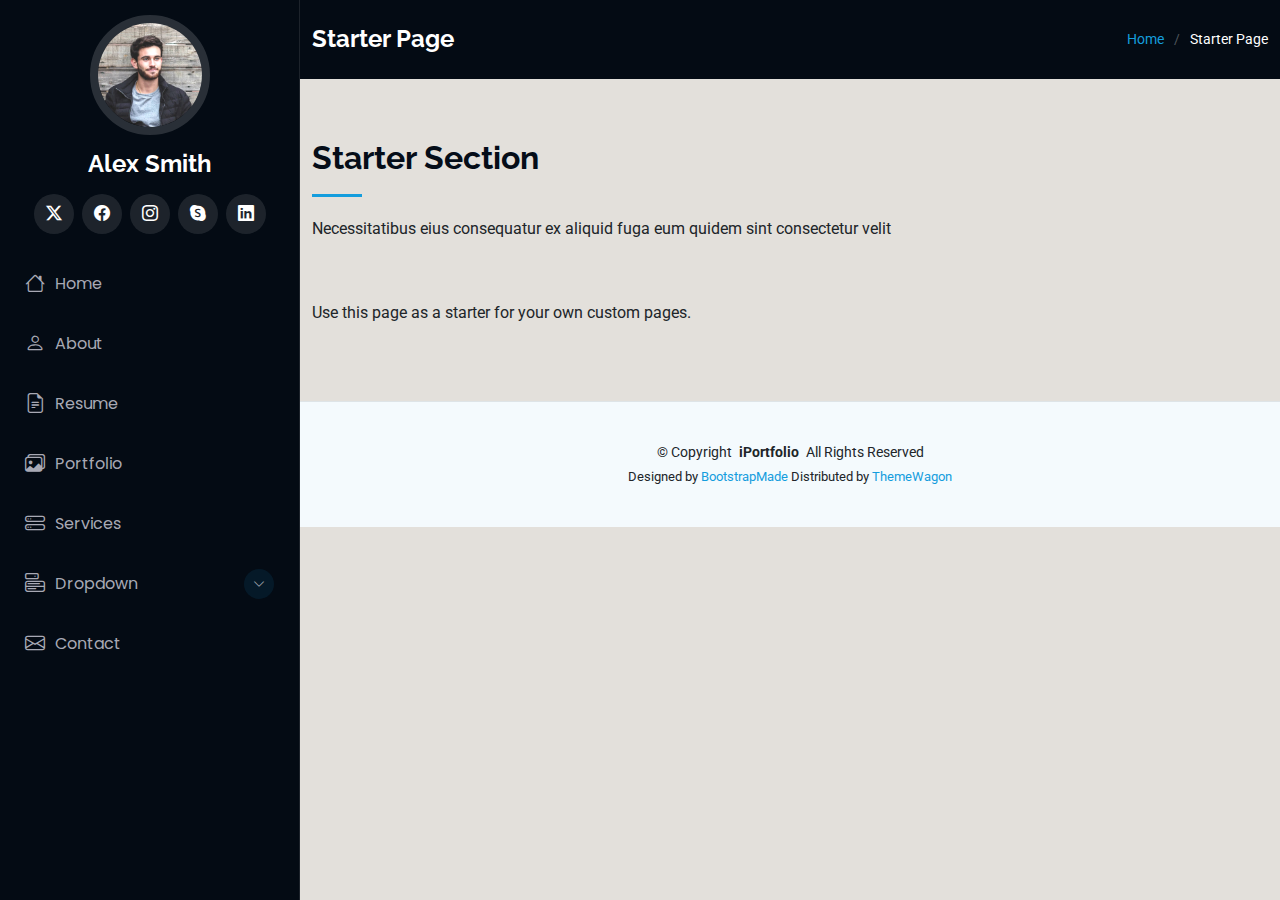
<file: starter-page.html>
<!DOCTYPE html>
<html lang="en">

<head>
  <meta charset="utf-8">
  <meta content="width=device-width, initial-scale=1.0" name="viewport">
  <title>Starter Page - iPortfolio Bootstrap Template</title>
  <meta content="" name="description">
  <meta content="" name="keywords">

  <!-- Favicons -->
  <link href="assets/img/favicon.png" rel="icon">
  <link href="assets/img/apple-touch-icon.png" rel="apple-touch-icon">

  <!-- Fonts -->
  <link href="https://fonts.googleapis.com" rel="preconnect">
  <link href="https://fonts.gstatic.com" rel="preconnect" crossorigin>
  <link href="https://fonts.googleapis.com/css2?family=Roboto:ital,wght@0,100;0,300;0,400;0,500;0,700;0,900;1,100;1,300;1,400;1,500;1,700;1,900&family=Poppins:ital,wght@0,100;0,200;0,300;0,400;0,500;0,600;0,700;0,800;0,900;1,100;1,200;1,300;1,400;1,500;1,600;1,700;1,800;1,900&family=Raleway:ital,wght@0,100;0,200;0,300;0,400;0,500;0,600;0,700;0,800;0,900;1,100;1,200;1,300;1,400;1,500;1,600;1,700;1,800;1,900&display=swap" rel="stylesheet">

  <!-- Vendor CSS Files -->
  <link href="assets/vendor/bootstrap/css/bootstrap.min.css" rel="stylesheet">
  <link href="assets/vendor/bootstrap-icons/bootstrap-icons.css" rel="stylesheet">
  <link href="assets/vendor/aos/aos.css" rel="stylesheet">
  <link href="assets/vendor/glightbox/css/glightbox.min.css" rel="stylesheet">
  <link href="assets/vendor/swiper/swiper-bundle.min.css" rel="stylesheet">

  <!-- Main CSS File -->
  <link href="assets/css/main.css" rel="stylesheet">

  <!-- =======================================================
  * Template Name: iPortfolio
  * Template URL: https://bootstrapmade.com/iportfolio-bootstrap-portfolio-websites-template/
  * Updated: Jun 29 2024 with Bootstrap v5.3.3
  * Author: BootstrapMade.com
  * License: https://bootstrapmade.com/license/
  ======================================================== -->
</head>

<body class="starter-page-page">

  <header id="header" class="header dark-background d-flex flex-column">
    <i class="header-toggle d-xl-none bi bi-list"></i>

    <div class="profile-img">
      <img src="assets/img/my-profile-img.jpg" alt="" class="img-fluid rounded-circle">
    </div>

    <a href="index.html" class="logo d-flex align-items-center justify-content-center">
      <!-- Uncomment the line below if you also wish to use an image logo -->
      <!-- <img src="assets/img/logo.png" alt=""> -->
      <h1 class="sitename">Alex Smith</h1>
    </a>

    <div class="social-links text-center">
      <a href="#" class="twitter"><i class="bi bi-twitter-x"></i></a>
      <a href="#" class="facebook"><i class="bi bi-facebook"></i></a>
      <a href="#" class="instagram"><i class="bi bi-instagram"></i></a>
      <a href="#" class="google-plus"><i class="bi bi-skype"></i></a>
      <a href="#" class="linkedin"><i class="bi bi-linkedin"></i></a>
    </div>

    <nav id="navmenu" class="navmenu">
      <ul>
        <li><a href="#hero"><i class="bi bi-house navicon"></i>Home</a></li>
        <li><a href="#about"><i class="bi bi-person navicon"></i> About</a></li>
        <li><a href="#resume"><i class="bi bi-file-earmark-text navicon"></i> Resume</a></li>
        <li><a href="#portfolio"><i class="bi bi-images navicon"></i> Portfolio</a></li>
        <li><a href="#services"><i class="bi bi-hdd-stack navicon"></i> Services</a></li>
        <li class="dropdown"><a href="#"><i class="bi bi-menu-button navicon"></i> <span>Dropdown</span> <i class="bi bi-chevron-down toggle-dropdown"></i></a>
          <ul>
            <li><a href="#">Dropdown 1</a></li>
            <li class="dropdown"><a href="#"><span>Deep Dropdown</span> <i class="bi bi-chevron-down toggle-dropdown"></i></a>
              <ul>
                <li><a href="#">Deep Dropdown 1</a></li>
                <li><a href="#">Deep Dropdown 2</a></li>
                <li><a href="#">Deep Dropdown 3</a></li>
                <li><a href="#">Deep Dropdown 4</a></li>
                <li><a href="#">Deep Dropdown 5</a></li>
              </ul>
            </li>
            <li><a href="#">Dropdown 2</a></li>
            <li><a href="#">Dropdown 3</a></li>
            <li><a href="#">Dropdown 4</a></li>
          </ul>
        </li>
        <li><a href="#contact"><i class="bi bi-envelope navicon"></i> Contact</a></li>
      </ul>
    </nav>

  </header>

  <main class="main">

    <!-- Page Title -->
    <div class="page-title dark-background">
      <div class="container d-lg-flex justify-content-between align-items-center">
        <h1 class="mb-2 mb-lg-0">Starter Page</h1>
        <nav class="breadcrumbs">
          <ol>
            <li><a href="index.html">Home</a></li>
            <li class="current">Starter Page</li>
          </ol>
        </nav>
      </div>
    </div><!-- End Page Title -->

    <!-- Starter Section Section -->
    <section id="starter-section" class="starter-section section">

      <!-- Section Title -->
      <div class="container section-title" data-aos="fade-up">
        <h2>Starter Section</h2>
        <p>Necessitatibus eius consequatur ex aliquid fuga eum quidem sint consectetur velit</p>
      </div><!-- End Section Title -->

      <div class="container" data-aos="fade-up">
        <p>Use this page as a starter for your own custom pages.</p>
      </div>

    </section><!-- /Starter Section Section -->

  </main>

  <footer id="footer" class="footer position-relative light-background">

    <div class="container">
      <div class="copyright text-center ">
        <p>© <span>Copyright</span> <strong class="px-1 sitename">iPortfolio</strong> <span>All Rights Reserved</span></p>
      </div>
      <div class="credits">
        <!-- All the links in the footer should remain intact. -->
        <!-- You can delete the links only if you've purchased the pro version. -->
        <!-- Licensing information: https://bootstrapmade.com/license/ -->
        <!-- Purchase the pro version with working PHP/AJAX contact form: [buy-url] -->
        Designed by <a href="https://bootstrapmade.com/">BootstrapMade</a> Distributed by <a href="https://themewagon.com">ThemeWagon</a>
      </div>
    </div>

  </footer>

  <!-- Scroll Top -->
  <a href="#" id="scroll-top" class="scroll-top d-flex align-items-center justify-content-center"><i class="bi bi-arrow-up-short"></i></a>

  <!-- Preloader -->
  <div id="preloader"></div>

  <!-- Vendor JS Files -->
  <script src="assets/vendor/bootstrap/js/bootstrap.bundle.min.js"></script>
  <script src="assets/vendor/php-email-form/validate.js"></script>
  <script src="assets/vendor/aos/aos.js"></script>
  <script src="assets/vendor/typed.js/typed.umd.js"></script>
  <script src="assets/vendor/purecounter/purecounter_vanilla.js"></script>
  <script src="assets/vendor/waypoints/noframework.waypoints.js"></script>
  <script src="assets/vendor/glightbox/js/glightbox.min.js"></script>
  <script src="assets/vendor/imagesloaded/imagesloaded.pkgd.min.js"></script>
  <script src="assets/vendor/isotope-layout/isotope.pkgd.min.js"></script>
  <script src="assets/vendor/swiper/swiper-bundle.min.js"></script>

  <!-- Main JS File -->
  <script src="assets/js/main.js"></script>

</body>

</html>
</file>
<file: assets/css/main.css>
/**
* Template Name: iPortfolio
* Template URL: https://bootstrapmade.com/iportfolio-bootstrap-portfolio-websites-template/
* Updated: Jun 29 2024 with Bootstrap v5.3.3
* Author: BootstrapMade.com
* License: https://bootstrapmade.com/license/
*/

/*--------------------------------------------------------------
# Font & Color Variables
# Help: https://bootstrapmade.com/color-system/
--------------------------------------------------------------*/
/* Fonts */
:root {
  --default-font: "Roboto",  system-ui, -apple-system, "Segoe UI", Roboto, "Helvetica Neue", Arial, "Noto Sans", "Liberation Sans", sans-serif, "Apple Color Emoji", "Segoe UI Emoji", "Segoe UI Symbol", "Noto Color Emoji";
  --heading-font: "Raleway",  sans-serif;
  --nav-font: "Poppins",  sans-serif;
}

/* Global Colors - The following color variables are used throughout the website. Updating them here will change the color scheme of the entire website */
:root { 
  --background-color: #e3e0db; /* Background color for the entire website, including individual sections */
  --default-color: #202529; /* Default color used for the majority of the text content across the entire website */
  --heading-color: #050d18; /* Color for headings, subheadings and title throughout the website */
  --accent-color: #149ddd; /* Accent color that represents your brand on the website. It's used for buttons, links, and other elements that need to stand out */
  --surface-color: #ffffff; /* The surface color is used as a background of boxed elements within sections, such as cards, icon boxes, or other elements that require a visual separation from the global background. */
  --contrast-color: #ffffff; /* Contrast color for text, ensuring readability against backgrounds of accent, heading, or default colors. */
}

/* Nav Menu Colors - The following color variables are used specifically for the navigation menu. They are separate from the global colors to allow for more customization options */
:root {
  --nav-color: #a8a9b4;  /* The default color of the main navmenu links */
  --nav-hover-color: #ffffff; /* Applied to main navmenu links when they are hovered over or active */
  --nav-mobile-background-color: #040b14; /* Used as the background color for mobile navigation menu */
  --nav-dropdown-background-color: #040b14; /* Used as the background color for dropdown items that appear when hovering over primary navigation items */
  --nav-dropdown-color: #a8a9b4; /* Used for navigation links of the dropdown items in the navigation menu. */
  --nav-dropdown-hover-color: #ffffff; /* Similar to --nav-hover-color, this color is applied to dropdown navigation links when they are hovered over. */
}

/* Color Presets - These classes override global colors when applied to any section or element, providing reuse of the sam color scheme. */

.light-background {
  --background-color: #f4fafd;
  --surface-color: #ffffff;
}

.dark-background {
  --background-color: #040b14;
  --default-color: #ffffff;
  --heading-color: #ffffff;
  --surface-color: #151f2b;
  --contrast-color: #ffffff;
}

/* Smooth scroll */
:root {
  scroll-behavior: smooth;
}

/*--------------------------------------------------------------
# General Styling & Shared Classes
--------------------------------------------------------------*/
body {
  color: var(--default-color);
  background-color: var(--background-color);
  font-family: var(--default-font);
}

a {
  color: var(--accent-color);
  text-decoration: none;
  transition: 0.3s;
}

a:hover {
  color: color-mix(in srgb, var(--accent-color), transparent 25%);
  text-decoration: none;
}

h1,
h2,
h3,
h4,
h5,
h6 {
  color: var(--heading-color);
  font-family: var(--heading-font);
}

/* PHP Email Form Messages
------------------------------*/
.php-email-form .error-message {
  display: none;
  background: #df1529;
  color: #ffffff;
  text-align: left;
  padding: 15px;
  margin-bottom: 24px;
  font-weight: 600;
}

.php-email-form .sent-message {
  display: none;
  color: #ffffff;
  background: #059652;
  text-align: center;
  padding: 15px;
  margin-bottom: 24px;
  font-weight: 600;
}

.php-email-form .loading {
  display: none;
  background: var(--surface-color);
  text-align: center;
  padding: 15px;
  margin-bottom: 24px;
}

.php-email-form .loading:before {
  content: "";
  display: inline-block;
  border-radius: 50%;
  width: 24px;
  height: 24px;
  margin: 0 10px -6px 0;
  border: 3px solid var(--accent-color);
  border-top-color: var(--surface-color);
  animation: php-email-form-loading 1s linear infinite;
}

@keyframes php-email-form-loading {
  0% {
    transform: rotate(0deg);
  }

  100% {
    transform: rotate(360deg);
  }
}

/*--------------------------------------------------------------
# Global Header
--------------------------------------------------------------*/
.header {
  color: var(--default-color);
  background-color: var(--background-color);
  position: fixed;
  top: 0;
  left: 0;
  bottom: 0;
  padding: 0 15px;
  width: 300px;
  transition: all ease-in-out 0.3s;
  overflow-y: auto;
  z-index: 997;
  border-right: 1px solid color-mix(in srgb, var(--default-color), transparent 90%);
}

.header .profile-img img {
  margin: 15px auto;
  display: block;
  width: 120px;
  border: 8px solid color-mix(in srgb, var(--default-color), transparent 85%);
}

.header .logo {
  line-height: 1;
  margin-bottom: 15px;
}

.header .logo img {
  max-height: 32px;
  margin-right: 8px;
}

.header .logo h1 {
  font-size: 24px;
  margin: 0;
  font-weight: 700;
  color: var(--heading-color);
}

.header .social-links {
  margin: 0 0 20px 0;
}

.header .social-links a {
  font-size: 16px;
  display: inline-flex;
  align-items: center;
  justify-content: center;
  background: color-mix(in srgb, var(--default-color), transparent 90%);
  color: var(--default-color);
  margin: 0 2px;
  border-radius: 50%;
  text-align: center;
  width: 40px;
  height: 40px;
  transition: 0.3s;
}

.header .social-links a:hover {
  color: var(--contrast-color);
  background: var(--accent-color);
}

@media (min-width: 1200px) {

  .header~main,
  .header~#footer {
    margin-left: 300px;
  }
}

@media (max-width: 1199px) {
  .header {
    left: -100%;
  }
}

.header.header-show {
  left: 0;
}

.header .header-toggle {
  color: var(--contrast-color);
  background-color: var(--accent-color);
  font-size: 22px;
  display: flex;
  align-items: center;
  justify-content: center;
  width: 40px;
  height: 40px;
  border-radius: 50%;
  cursor: pointer;
  position: fixed;
  top: 15px;
  right: 15px;
  z-index: 9999;
  transition: background-color 0.3s;
}

.header .header-toggle:hover {
  color: var(--contrast-color);
  background-color: color-mix(in srgb, var(--accent-color) 90%, white 15%);
}

/*--------------------------------------------------------------
# Navigation Menu
--------------------------------------------------------------*/
.mobile-nav-toggle {
  display: none;
}

.navmenu {
  padding: 0;
  z-index: 9997;
}

.navmenu ul {
  list-style: none;
  padding: 0 0 20px 0;
  margin: 0;
}

.navmenu a,
.navmenu a:focus {
  color: var(--nav-color);
  padding: 15px 10px;
  font-family: var(--nav-font);
  font-size: 16px;
  font-weight: 400;
  display: flex;
  align-items: center;
  white-space: nowrap;
  transition: 0.3s;
  width: 100%;
}

.navmenu a .navicon,
.navmenu a:focus .navicon {
  font-size: 20px;
  margin-right: 10px;
}

.navmenu a .toggle-dropdown,
.navmenu a:focus .toggle-dropdown {
  font-size: 12px;
  line-height: 0;
  margin-left: auto;
  width: 30px;
  height: 30px;
  display: flex;
  align-items: center;
  justify-content: center;
  border-radius: 50%;
  transition: 0.3s;
  flex-shrink: 0;
  background-color: color-mix(in srgb, var(--accent-color), transparent 90%);
}

.navmenu a .toggle-dropdown:hover,
.navmenu a:focus .toggle-dropdown:hover {
  background-color: var(--accent-color);
  color: var(--contrast-color);
}

.navmenu a:hover,
.navmenu .active,
.navmenu .active:focus {
  color: var(--nav-hover-color);
}

.navmenu a:hover .navicon,
.navmenu .active .navicon,
.navmenu .active:focus .navicon {
  color: var(--accent-color);
}

.navmenu .active .toggle-dropdown,
.navmenu .active:focus .toggle-dropdown {
  background-color: var(--accent-color);
  color: var(--contrast-color);
  transform: rotate(180deg);
}

.navmenu .dropdown {
  display: block;
}

.navmenu .dropdown a,
.navmenu .dropdown a:focus {
  color: --nav-dropdown-color;
}

.navmenu .dropdown a:hover,
.navmenu .dropdown .active,
.navmenu .dropdown .active:focus {
  color: var(--nav-dropdown-hover-color);
}

.navmenu .dropdown ul {
  position: static;
  display: none;
  z-index: 99;
  padding: 5px 10px;
  margin: 5px 10px;
  background-color: var(--nav-dropdown-background-color);
  border: 1px solid color-mix(in srgb, var(--default-color), transparent 90%);
  box-shadow: none;
  transition: all 0.5s ease-in-out;
}

.navmenu .dropdown ul ul {
  background-color: rgba(33, 37, 41, 0.1);
}

.navmenu .dropdown>.dropdown-active {
  display: block;
  background-color: rgba(33, 37, 41, 0.03);
}

/*--------------------------------------------------------------
# Global Footer
--------------------------------------------------------------*/
.footer {
  color: var(--default-color);
  background-color: var(--background-color);
  font-size: 14px;
  padding: 40px 0;
  position: relative;
  border-top: 1px solid color-mix(in srgb, var(--default-color), transparent 90%);
}

.footer .copyright p {
  margin-bottom: 0;
}

.footer .credits {
  margin-top: 4px;
  font-size: 13px;
  text-align: center;
}

/*--------------------------------------------------------------
# Preloader
--------------------------------------------------------------*/
#preloader {
  position: fixed;
  inset: 0;
  z-index: 999999;
  overflow: hidden;
  background: var(--background-color);
  transition: all 0.6s ease-out;
}

#preloader:before {
  content: "";
  position: fixed;
  top: calc(50% - 30px);
  left: calc(50% - 30px);
  border: 6px solid #ffffff;
  border-color: var(--accent-color) transparent var(--accent-color) transparent;
  border-radius: 50%;
  width: 60px;
  height: 60px;
  animation: animate-preloader 1.5s linear infinite;
}

@keyframes animate-preloader {
  0% {
    transform: rotate(0deg);
  }

  100% {
    transform: rotate(360deg);
  }
}

/*--------------------------------------------------------------
# Scroll Top Button
--------------------------------------------------------------*/
.scroll-top {
  position: fixed;
  visibility: hidden;
  opacity: 0;
  right: 15px;
  bottom: -15px;
  z-index: 99999;
  background-color: var(--accent-color);
  width: 44px;
  height: 44px;
  border-radius: 50px;
  transition: all 0.4s;
}

.scroll-top i {
  font-size: 24px;
  color: var(--contrast-color);
  line-height: 0;
}

.scroll-top:hover {
  background-color: color-mix(in srgb, var(--accent-color), transparent 20%);
  color: var(--contrast-color);
}

.scroll-top.active {
  visibility: visible;
  opacity: 1;
  bottom: 15px;
}

/*--------------------------------------------------------------
# Disable aos animation delay on mobile devices
--------------------------------------------------------------*/
@media screen and (max-width: 768px) {
  [data-aos-delay] {
    transition-delay: 0 !important;
  }
}

/*--------------------------------------------------------------
# Global Page Titles & Breadcrumbs
--------------------------------------------------------------*/
.page-title {
  color: var(--default-color);
  background-color: var(--background-color);
  padding: 25px 0;
  position: relative;
}

.page-title h1 {
  font-size: 24px;
  font-weight: 700;
}

.page-title .breadcrumbs ol {
  display: flex;
  flex-wrap: wrap;
  list-style: none;
  padding: 0;
  margin: 0;
  font-size: 14px;
  font-weight: 400;
}

.page-title .breadcrumbs ol li+li {
  padding-left: 10px;
}

.page-title .breadcrumbs ol li+li::before {
  content: "/";
  display: inline-block;
  padding-right: 10px;
  color: color-mix(in srgb, var(--default-color), transparent 70%);
}

/*--------------------------------------------------------------
# Global Sections
--------------------------------------------------------------*/
section,
.section {
  color: var(--default-color);
  background-color: var(--background-color);
  padding: 60px 0;
  overflow: clip;
}

/*--------------------------------------------------------------
# Global Section Titles
--------------------------------------------------------------*/
.section-title {
  padding-bottom: 60px;
  position: relative;
}

.section-title h2 {
  font-size: 32px;
  font-weight: 700;
  margin-bottom: 20px;
  padding-bottom: 20px;
  position: relative;
}

.section-title h2:after {
  content: "";
  position: absolute;
  display: block;
  width: 50px;
  height: 3px;
  background: var(--accent-color);
  left: 0;
  bottom: 0;
}

.section-title p {
  margin-bottom: 0;
}

/*--------------------------------------------------------------
# Hero Section
--------------------------------------------------------------*/
.hero {
  width: 100%;
  min-height: 100vh;
  position: relative;
  padding: 80px 0;
  display: flex;
  align-items: center;
  justify-content: center;
}

.hero img {
  position: absolute;
  inset: 0;
  display: block;
  width: 100%;
  height: 100%;
  object-fit: cover;
  z-index: 1;
}

.hero:before {
  content: "";
  background: color-mix(in srgb, var(--background-color), transparent 70%);
  position: absolute;
  inset: 0;
  z-index: 2;
}

.hero .container {
  position: relative;
  z-index: 3;
}

.hero h2 {
  margin: 0;
  font-size: 64px;
  font-weight: 700;
}

.hero p {
  margin: 5px 0 0 0;
  font-size: 26px;
}

.hero p span {
  letter-spacing: 1px;
  border-bottom: 2px solid var(--accent-color);
}

.hero .social-links {
  margin-top: 25px;
}

.hero .social-links a {
  font-size: 24px;
  display: inline-block;
  color: color-mix(in srgb, var(--default-color), transparent 50%);
  line-height: 1;
  margin-right: 20px;
  transition: 0.3s;
}

.hero .social-links a:hover {
  color: var(--accent-color);
}

@media (max-width: 768px) {
  .hero h2 {
    font-size: 32px;
  }

  .hero p {
    font-size: 20px;
  }
}

/*--------------------------------------------------------------
# About Section
--------------------------------------------------------------*/
.about .content h2 {
  font-weight: 700;
  font-size: 24px;
}

.about .content ul {
  list-style: none;
  padding: 0;
}

.about .content ul li {
  margin-bottom: 20px;
  display: flex;
  align-items: center;
}

.about .content ul strong {
  margin-right: 10px;
}

.about .content ul i {
  font-size: 16px;
  margin-right: 5px;
  color: var(--accent-color);
  line-height: 0;
}

/*--------------------------------------------------------------
# Stats Section
--------------------------------------------------------------*/
.stats .stats-item {
  padding: 30px;
  width: 100%;
}

.stats .stats-item i {
  color: var(--accent-color);
  display: block;
  font-size: 44px;
  float: left;
  line-height: 0;
}

.stats .stats-item .purecounter {
  color: var(--heading-color);
  font-size: 48px;
  line-height: 40px;
  display: block;
  font-weight: 700;
  margin-left: 60px;
}

.stats .stats-item p {
  color: color-mix(in srgb, var(--default-color), transparent 40%);
  padding: 15px 0 0 0;
  margin: 0 0 0 60px;
  font-family: var(--heading-font);
  font-size: 14px;
}

/*--------------------------------------------------------------
# Skills Section
--------------------------------------------------------------*/
.skills .progress {
  height: 60px;
  display: block;
  background: none;
  border-radius: 0;
}

.skills .progress .skill {
  color: var(--heading-color);
  padding: 0;
  margin: 0 0 6px 0;
  text-transform: uppercase;
  display: block;
  font-weight: 600;
  font-family: var(--heading-font);
}

.skills .progress .skill .val {
  float: right;
  font-style: normal;
}

.skills .progress-bar-wrap {
  background: color-mix(in srgb, var(--default-color), transparent 90%);
  height: 10px;
}

.skills .progress-bar {
  width: 1px;
  height: 10px;
  transition: 0.9s;
  background-color: var(--accent-color);
}

/*--------------------------------------------------------------
# Resume Section
--------------------------------------------------------------*/
.resume .resume-title {
  color: var(--heading-color);
  font-size: 26px;
  font-weight: 700;
  margin-top: 20px;
  margin-bottom: 20px;
}

.resume .resume-item {
  padding: 0 0 20px 20px;
  margin-top: -2px;
  border-left: 2px solid var(--accent-color);
  position: relative;
}

.resume .resume-item h4 {
  line-height: 18px;
  font-size: 18px;
  font-weight: 600;
  text-transform: uppercase;
  color: color-mix(in srgb, var(--default-color), transparent 20%);
  margin-bottom: 10px;
}

.resume .resume-item h5 {
  font-size: 16px;
  padding: 5px 15px;
  display: inline-block;
  font-weight: 600;
  margin-bottom: 10px;
}

.resume .resume-item ul {
  padding-left: 20px;
}

.resume .resume-item ul li {
  padding-bottom: 10px;
}

.resume .resume-item:last-child {
  padding-bottom: 0;
}

.resume .resume-item::before {
  content: "";
  position: absolute;
  width: 16px;
  height: 16px;
  border-radius: 50px;
  left: -9px;
  top: 0;
  background: var(--background-color);
  border: 2px solid var(--accent-color);
}

/*--------------------------------------------------------------
# Portfolio Section
--------------------------------------------------------------*/
.portfolio .portfolio-filters {
  padding: 0;
  margin: 0 auto 20px auto;
  list-style: none;
  text-align: center;
}

.portfolio .portfolio-filters li {
  cursor: pointer;
  display: inline-block;
  padding: 0;
  font-size: 14px;
  font-weight: 400;
  margin: 0 10px;
  line-height: 1;
  text-transform: uppercase;
  margin-bottom: 10px;
  transition: all 0.3s ease-in-out;
}

.portfolio .portfolio-filters li:hover,
.portfolio .portfolio-filters li.filter-active {
  color: var(--accent-color);
}

.portfolio .portfolio-filters li:first-child {
  margin-left: 0;
}

.portfolio .portfolio-filters li:last-child {
  margin-right: 0;
}

@media (max-width: 575px) {
  .portfolio .portfolio-filters li {
    font-size: 14px;
    margin: 0 5px;
  }
}

.portfolio .portfolio-content {
  position: relative;
  overflow: hidden;
}

.portfolio .portfolio-content img {
  transition: 0.3s;
}

.portfolio .portfolio-content .portfolio-info {
  opacity: 0;
  position: absolute;
  inset: 0;
  z-index: 3;
  transition: all ease-in-out 0.3s;
  background: rgba(0, 0, 0, 0.6);
  padding: 15px;
}

.portfolio .portfolio-content .portfolio-info h4 {
  font-size: 14px;
  padding: 5px 10px;
  font-weight: 400;
  color: #ffffff;
  display: inline-block;
  background-color: var(--accent-color);
}

.portfolio .portfolio-content .portfolio-info p {
  position: absolute;
  bottom: 10px;
  text-align: center;
  display: inline-block;
  left: 0;
  right: 0;
  font-size: 16px;
  font-weight: 600;
  color: rgba(255, 255, 255, 0.8);
}

.portfolio .portfolio-content .portfolio-info .preview-link,
.portfolio .portfolio-content .portfolio-info .details-link {
  position: absolute;
  left: calc(50% - 40px);
  font-size: 26px;
  top: calc(50% - 14px);
  color: #fff;
  transition: 0.3s;
  line-height: 1.2;
}

.portfolio .portfolio-content .portfolio-info .preview-link:hover,
.portfolio .portfolio-content .portfolio-info .details-link:hover {
  color: var(--accent-color);
}

.portfolio .portfolio-content .portfolio-info .details-link {
  left: 50%;
  font-size: 34px;
  line-height: 0;
}

.portfolio .portfolio-content:hover .portfolio-info {
  opacity: 1;
}

.portfolio .portfolio-content:hover img {
  transform: scale(1.1);
}

/*--------------------------------------------------------------
# Services Section
--------------------------------------------------------------*/
.services .service-item {
  position: relative;
}

.services .service-item .icon {
  background: var(--accent-color);
  display: flex;
  align-items: center;
  justify-content: center;
  width: 54px;
  height: 54px;
  border-radius: 50%;
  transition: 0.5s;
  border: 1px solid var(--accent-color);
  margin-right: 20px;
}

.services .service-item .icon i {
  color: var(--contrast-color);
  font-size: 24px;
  line-height: 0;
}

.services .service-item:hover .icon {
  background: var(--surface-color);
}

.services .service-item:hover .icon i {
  color: var(--accent-color);
}

.services .service-item .title {
  font-weight: 700;
  margin-bottom: 15px;
  font-size: 18px;
}

.services .service-item .title a {
  color: var(--heading-color);
}

.services .service-item .title a:hover {
  color: var(--accent-color);
}

.services .service-item .description {
  line-height: 24px;
  font-size: 14px;
}

/*--------------------------------------------------------------
# Testimonials Section
--------------------------------------------------------------*/
.testimonials .testimonials-carousel,
.testimonials .testimonials-slider {
  overflow: hidden;
}

.testimonials .testimonial-item {
  box-sizing: content-box;
  text-align: center;
  min-height: 320px;
}

.testimonials .testimonial-item .testimonial-img {
  width: 90px;
  border-radius: 50%;
  margin: 0 auto;
}

.testimonials .testimonial-item h3 {
  font-size: 18px;
  font-weight: bold;
  margin: 10px 0 5px 0;
}

.testimonials .testimonial-item h4 {
  font-size: 14px;
  color: color-mix(in srgb, var(--default-color), transparent 20%);
  margin: 0;
}

.testimonials .testimonial-item .quote-icon-left,
.testimonials .testimonial-item .quote-icon-right {
  color: color-mix(in srgb, var(--accent-color), transparent 40%);
  font-size: 26px;
  line-height: 0;
}

.testimonials .testimonial-item .quote-icon-left {
  display: inline-block;
  left: -5px;
  position: relative;
}

.testimonials .testimonial-item .quote-icon-right {
  display: inline-block;
  right: -5px;
  position: relative;
  top: 10px;
  transform: scale(-1, -1);
}

.testimonials .testimonial-item p {
  font-style: italic;
  margin: 0 15px 15px 15px;
  padding: 20px;
  background-color: var(--surface-color);
  position: relative;
  margin-bottom: 35px;
  border-radius: 6px;
  box-shadow: 0px 2px 15px rgba(0, 0, 0, 0.1);
}

.testimonials .testimonial-item p::after {
  content: "";
  width: 0;
  height: 0;
  border-top: 20px solid var(--surface-color);
  border-right: 20px solid transparent;
  border-left: 20px solid transparent;
  position: absolute;
  bottom: -20px;
  left: calc(50% - 20px);
}

.testimonials .swiper-wrapper {
  height: auto;
}

.testimonials .swiper-pagination {
  margin-top: 40px;
  position: relative;
}

.testimonials .swiper-pagination .swiper-pagination-bullet {
  width: 12px;
  height: 12px;
  background-color: var(--background-color);
  opacity: 1;
  border: 1px solid var(--accent-color);
}

.testimonials .swiper-pagination .swiper-pagination-bullet-active {
  background-color: var(--accent-color);
}

/*--------------------------------------------------------------
# Contact Section
--------------------------------------------------------------*/
.contact .info-wrap {
  background-color: var(--surface-color);
  box-shadow: 0px 0px 20px rgba(0, 0, 0, 0.1);
  padding: 30px;
}

@media (max-width: 575px) {
  .contact .info-wrap {
    padding: 20px;
  }
}

.contact .info-item {
  margin-bottom: 40px;
}

.contact .info-item i {
  font-size: 20px;
  color: var(--accent-color);
  background: color-mix(in srgb, var(--accent-color), transparent 92%);
  width: 44px;
  height: 44px;
  display: flex;
  justify-content: center;
  align-items: center;
  border-radius: 50px;
  transition: all 0.3s ease-in-out;
  margin-right: 15px;
}

.contact .info-item h3 {
  padding: 0;
  font-size: 18px;
  font-weight: 700;
  margin-bottom: 5px;
}

.contact .info-item p {
  padding: 0;
  margin-bottom: 0;
  font-size: 14px;
}

.contact .info-item:hover i {
  background: var(--accent-color);
  color: var(--contrast-color);
}

.contact .php-email-form {
  background-color: var(--surface-color);
  height: 100%;
  padding: 30px;
  box-shadow: 0px 0px 20px rgba(0, 0, 0, 0.1);
}

@media (max-width: 575px) {
  .contact .php-email-form {
    padding: 20px;
  }
}

.contact .php-email-form input[type=text],
.contact .php-email-form input[type=email],
.contact .php-email-form textarea {
  font-size: 14px;
  padding: 10px 15px;
  box-shadow: none;
  border-radius: 0;
  color: var(--default-color);
  background-color: var(--surface-color);
  border-color: color-mix(in srgb, var(--default-color), transparent 80%);
}

.contact .php-email-form input[type=text]:focus,
.contact .php-email-form input[type=email]:focus,
.contact .php-email-form textarea:focus {
  border-color: var(--accent-color);
}

.contact .php-email-form input[type=text]::placeholder,
.contact .php-email-form input[type=email]::placeholder,
.contact .php-email-form textarea::placeholder {
  color: color-mix(in srgb, var(--default-color), transparent 70%);
}

.contact .php-email-form button[type=submit] {
  color: var(--contrast-color);
  background: var(--accent-color);
  border: 0;
  padding: 10px 30px;
  transition: 0.4s;
  border-radius: 50px;
}

.contact .php-email-form button[type=submit]:hover {
  background: color-mix(in srgb, var(--accent-color), transparent 25%);
}

/*--------------------------------------------------------------
# Portfolio Details Section
--------------------------------------------------------------*/
.portfolio-details .portfolio-details-slider img {
  width: 100%;
}

.portfolio-details .portfolio-details-slider .swiper-pagination {
  margin-top: 20px;
  position: relative;
}

.portfolio-details .portfolio-details-slider .swiper-pagination .swiper-pagination-bullet {
  width: 12px;
  height: 12px;
  background-color: color-mix(in srgb, var(--default-color), transparent 85%);
  opacity: 1;
}

.portfolio-details .portfolio-details-slider .swiper-pagination .swiper-pagination-bullet-active {
  background-color: var(--accent-color);
}

.portfolio-details .portfolio-info {
  padding: 30px;
  box-shadow: 0px 0 30px rgba(0, 0, 0, 0.1);
}

.portfolio-details .portfolio-info h3 {
  font-size: 22px;
  font-weight: 700;
  margin-bottom: 20px;
  padding-bottom: 20px;
  border-bottom: 1px solid color-mix(in srgb, var(--default-color), transparent 85%);
}

.portfolio-details .portfolio-info ul {
  list-style: none;
  padding: 0;
  font-size: 15px;
}

.portfolio-details .portfolio-info ul li+li {
  margin-top: 10px;
}

.portfolio-details .portfolio-description {
  padding-top: 30px;
}

.portfolio-details .portfolio-description h2 {
  font-size: 26px;
  font-weight: 700;
  margin-bottom: 20px;
}

.portfolio-details .portfolio-description p {
  padding: 0;
  color: color-mix(in srgb, var(--default-color), transparent 30%);
}

/*--------------------------------------------------------------
# Service Details Section
--------------------------------------------------------------*/
.service-details .services-list {
  padding: 10px 30px;
  border: 1px solid color-mix(in srgb, var(--default-color), transparent 90%);
  margin-bottom: 20px;
}

.service-details .services-list a {
  display: block;
  line-height: 1;
  padding: 8px 0 8px 15px;
  border-left: 3px solid color-mix(in srgb, var(--default-color), transparent 70%);
  margin: 20px 0;
  color: color-mix(in srgb, var(--default-color), transparent 20%);
  transition: 0.3s;
}

.service-details .services-list a.active {
  color: var(--heading-color);
  font-weight: 700;
  border-color: var(--accent-color);
}

.service-details .services-list a:hover {
  border-color: var(--accent-color);
}

.service-details .services-img {
  margin-bottom: 20px;
}

.service-details h3 {
  font-size: 26px;
  font-weight: 700;
}

.service-details h4 {
  font-size: 20px;
  font-weight: 700;
}

.service-details p {
  font-size: 15px;
}

.service-details ul {
  list-style: none;
  padding: 0;
  font-size: 15px;
}

.service-details ul li {
  padding: 5px 0;
  display: flex;
  align-items: center;
}

.service-details ul i {
  font-size: 20px;
  margin-right: 8px;
  color: var(--accent-color);
}

/*--------------------------------------------------------------
# Starter Section Section
--------------------------------------------------------------*/
.starter-section {
  /* Add your styles here */
}
</file>
